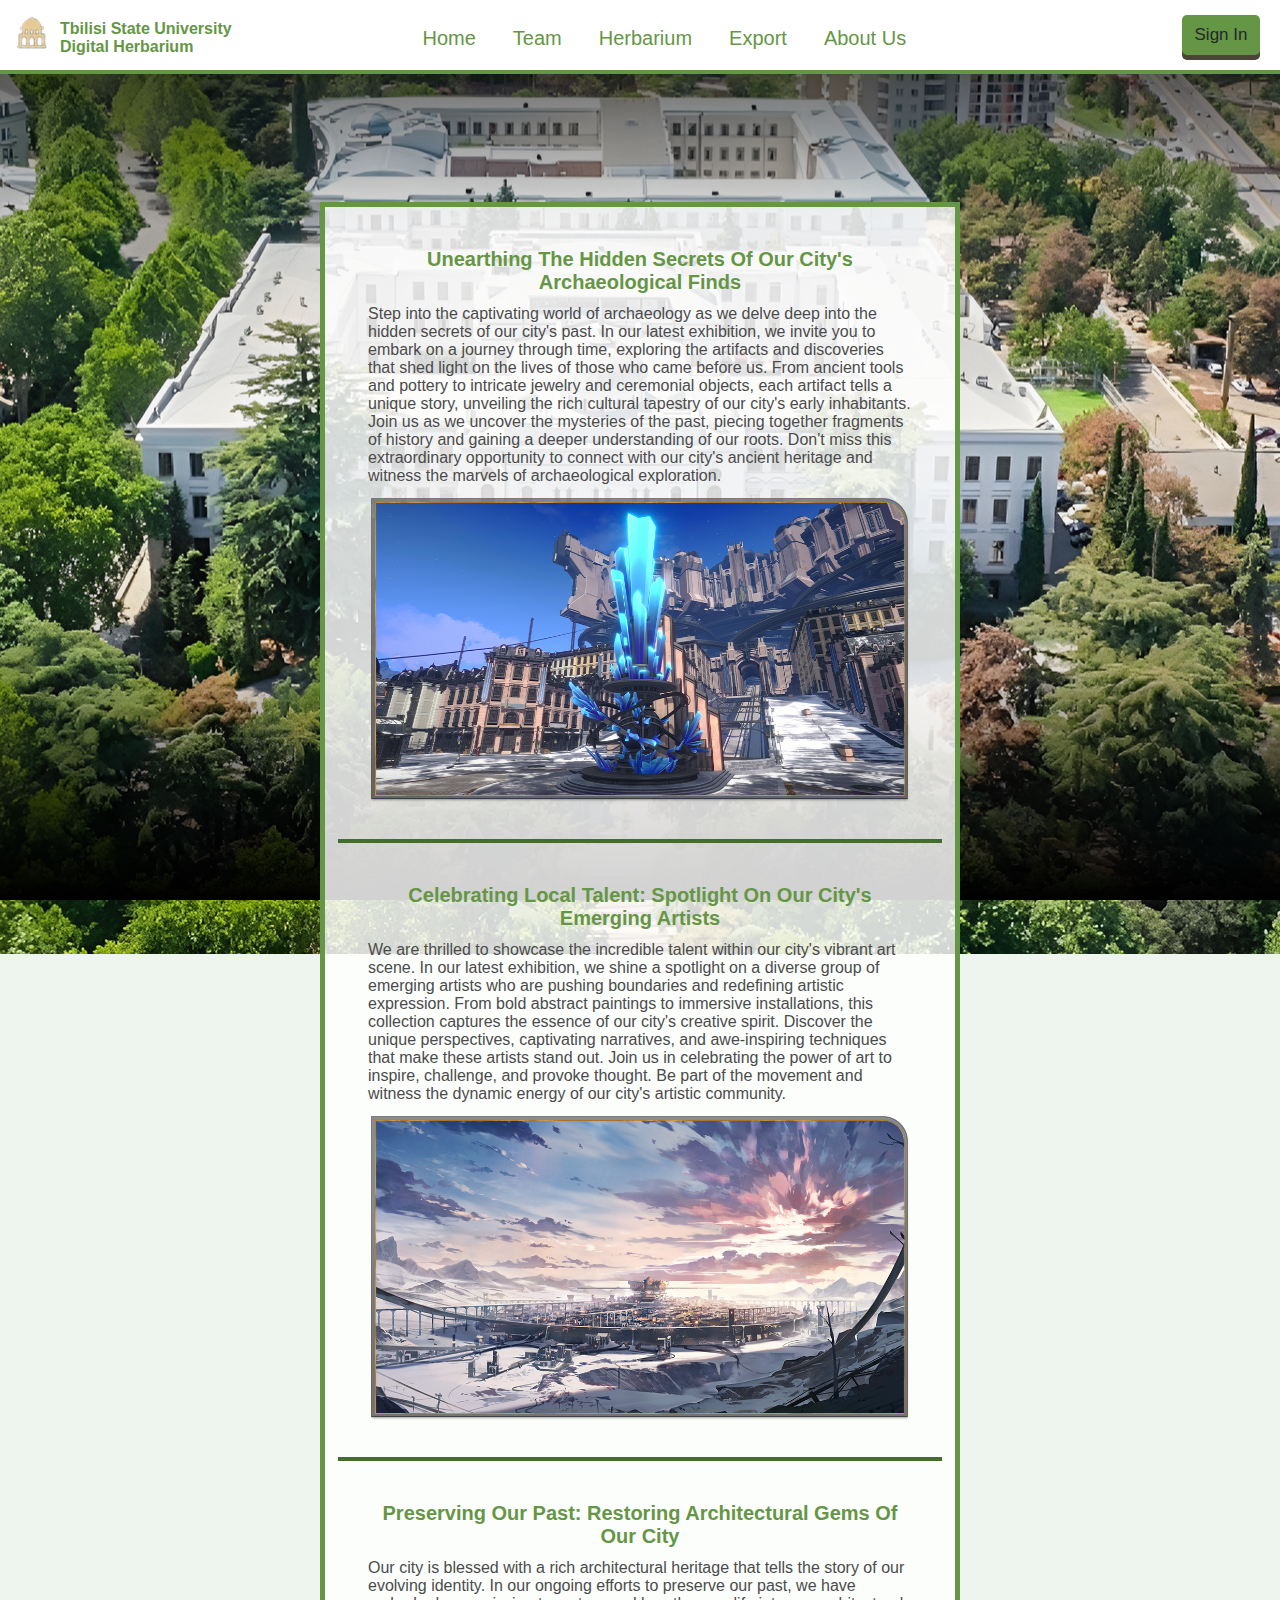
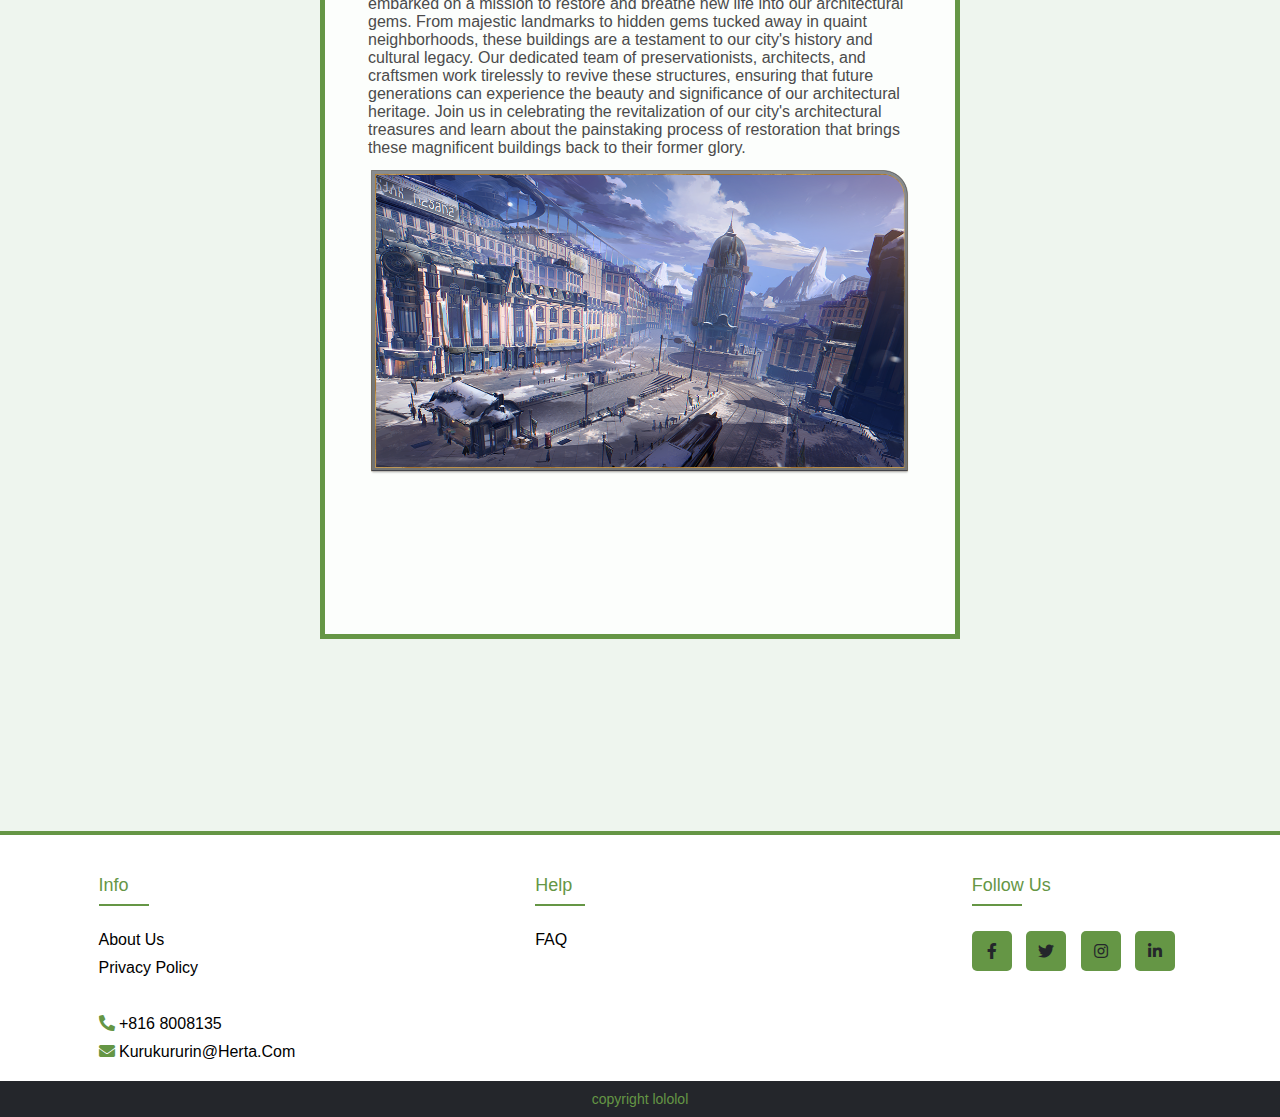
<file: blog.html>
<!DOCTYPE html>
<html lang="en">
<head>
	<title>The Belobog History & Culture Museum</title>
	<meta charset="utf-8">
	<meta name="viewport" content="width=device-width, initial-scale=1">
	<link rel="stylesheet" href="css/style.css">
	<link rel="stylesheet" type="text/css" href="https://cdnjs.cloudflare.com/ajax/libs/font-awesome/5.15.1/css/all.min.css">
</head>
<body>
	<header class="header">
		<h2 class="logo">
			<img src="img/museumlogo.png">
			<p>Tbilisi State University<br>Digital Herbarium</p>
		</h2>
		<nav>
			<ul>
				<li class="navlink"><a href="index.html">
					<p>Home</p></a></li>
				<li class="navlink"><a href="exhibitions.html">
					<p>Team</p></a></li>
				<li class="navlink"><a href="collections.html">
					<p>Herbarium</p></a></li>
				<li class="navlink"><a href="blog.html">
					<p>Export</p></a></li>
				<li class="navlink"><a href="about-us.html">
					<p>About Us</p>
				</a></li>
			</ul>
			<button id="myBtn">Sign In</button>
		</nav>
		<script src="modal.js"></script>
	</header>
	<main>
		<div class="blog-wrapper">
			<div class="blog">
				<div class="blog-maincol">
					<div class="blog-maincol-row">
						<article class="blog-articles">
							<h2>Unearthing the Hidden Secrets of Our City's Archaeological Finds</h2>
							<p>Step into the captivating world of archaeology as we delve deep into the hidden secrets of our city's past.
								In our latest exhibition, we invite you to embark on a journey through time, exploring the artifacts and discoveries that shed light on the lives of those who came before us.
								From ancient tools and pottery to intricate jewelry and ceremonial objects, each artifact tells a unique story, unveiling the rich cultural tapestry of our city's early inhabitants.
								Join us as we uncover the mysteries of the past, piecing together fragments of history and gaining a deeper understanding of our roots.
								Don't miss this extraordinary opportunity to connect with our city's ancient heritage and witness the marvels of archaeological exploration.</p>
							<img src="img/archaeological.png">
						</article>
					</div>
					<div class="blog-maincol-row">
						<article class="blog-articles">
							<h2>Celebrating Local Talent: Spotlight on Our City's Emerging Artists</h2>
							<p>We are thrilled to showcase the incredible talent within our city's vibrant art scene.
								In our latest exhibition, we shine a spotlight on a diverse group of emerging artists who are pushing boundaries and redefining artistic expression.
								From bold abstract paintings to immersive installations, this collection captures the essence of our city's creative spirit.
								Discover the unique perspectives, captivating narratives, and awe-inspiring techniques that make these artists stand out. Join us in celebrating the power of art to inspire, challenge, and provoke thought.
								Be part of the movement and witness the dynamic energy of our city's artistic community.</p>
							<img src="img/artists.png">
							
						</article>
					</div>
					<div class="blog-maincol-row">
						<article class="blog-articles">
							<h2>Preserving Our Past: Restoring Architectural Gems of Our City</h2>
							<p>Our city is blessed with a rich architectural heritage that tells the story of our evolving identity.
								In our ongoing efforts to preserve our past, we have embarked on a mission to restore and breathe new life into our architectural gems.
								From majestic landmarks to hidden gems tucked away in quaint neighborhoods, these buildings are a testament to our city's history and cultural legacy.
								Our dedicated team of preservationists, architects, and craftsmen work tirelessly to revive these structures, ensuring that future generations can experience the beauty and significance of our architectural heritage.
								Join us in celebrating the revitalization of our city's architectural treasures and learn about the painstaking process of restoration that brings these magnificent buildings back to their former glory.</p>
							<img src="img/cityscape.png">
						</article>
					</div>
				</div>
			</div>
		</div>
	</main>
	<footer class="footer">
		<div class="container">
			<div class="row">
				<div class="footer-col">
					<h4>info</h4>
					<ul>
						<li><a href="about-us.html">about us</a></li>
						<li><a href="#">privacy policy</a></li>
						<li><br/></li>
						<li>
							<span><i class="fa fa-phone-alt" aria-hidden="true"></i></span>
							<span class="contact"><a>+816 8008135</a></span>
						</li>
						<li>
							<span><i class="fa fa-envelope" aria-hidden="true"></i></span>
							<span class="contact"><a>kurukururin@herta.com</a></span>
						</li>
					</ul>
				</div>
				<div class="footer-col">
					<h4>help</h4>
					<ul>
						<li><a href="#">FAQ</a></li>
						<li><a href="#"></a></li>
						<li><a href="#"></a></li>
						<li><a href="#"></a></li>
						<li><a href="#"></a></li>
					</ul>
				</div>
				<div class="footer-col">
					<h4>follow us</h4>
					<div class="social-links">
						<a href="#"><i class="fab fa-facebook-f"></i></a>
						<a href="#"><i class="fab fa-twitter"></i></a>
						<a href="#"><i class="fab fa-instagram"></i></a>
						<a href="#"><i class="fab fa-linkedin-in"></i></a>
					</div>
				</div>
			</div>
		</div>
		<div class="copyright">
			copyright lololol
		</div>
	</footer>
</body>
</html>
</file>
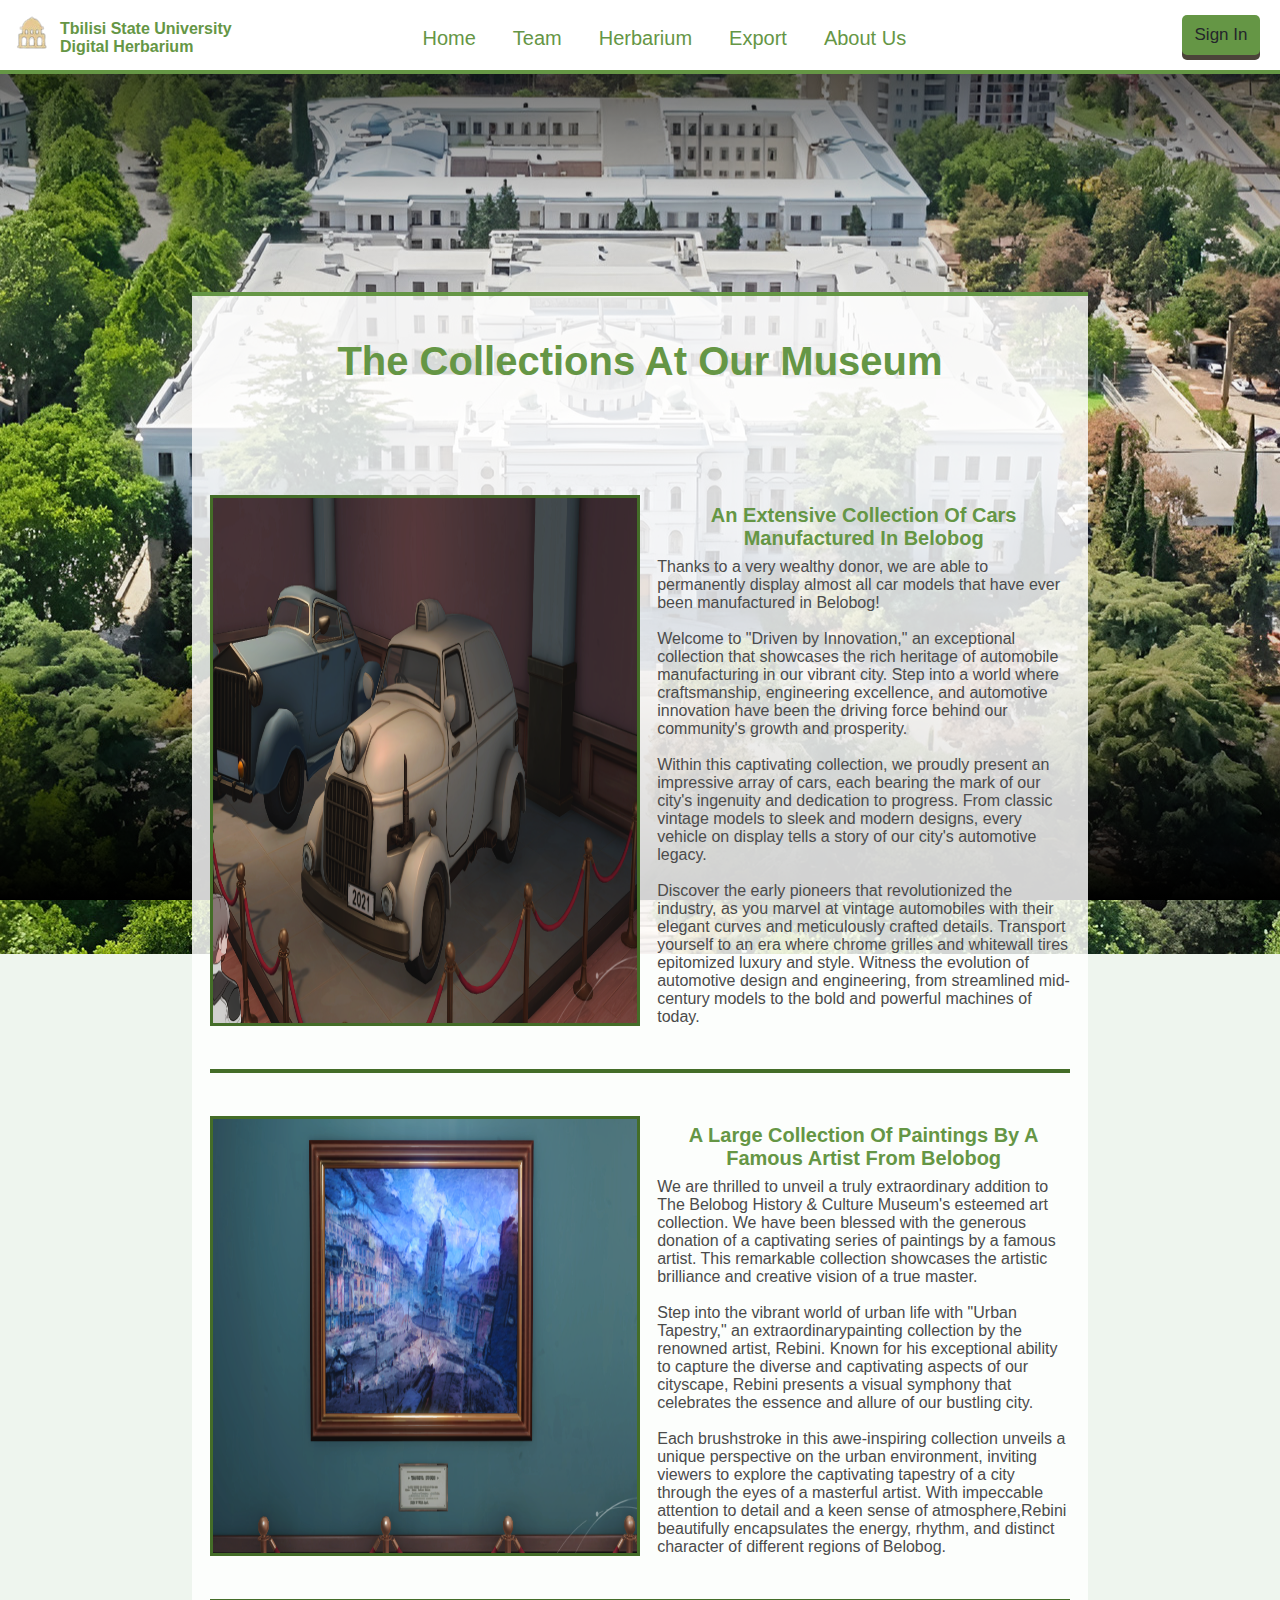
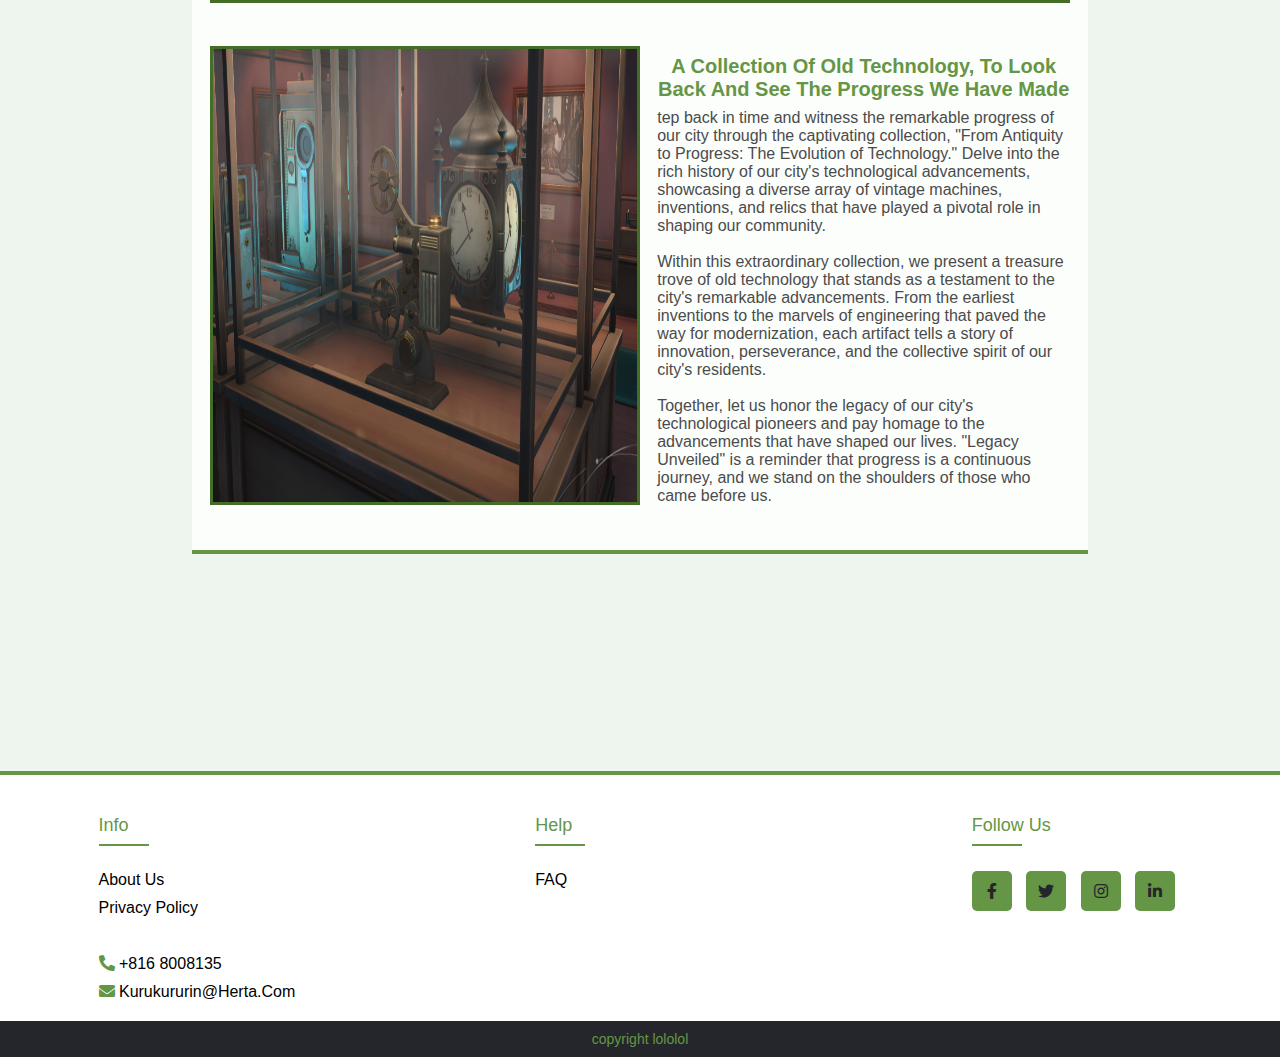
<file: collections.html>
<!DOCTYPE html>
<html lang="en">
<head>
	<title>The Belobog History & Culture Museum</title>
	<meta charset="utf-8">
	<meta name="viewport" content="width=device-width, initial-scale=1">
	<link rel="stylesheet" href="css/style.css">
	<link rel="stylesheet" type="text/css" href="https://cdnjs.cloudflare.com/ajax/libs/font-awesome/5.15.1/css/all.min.css">
</head>
<body>
	<header class="header">
		<h2 class="logo">
			<img src="img/museumlogo.png">
			<p>Tbilisi State University<br>Digital Herbarium</p>
		</h2>
		<nav>
			<ul>
				<li class="navlink"><a href="index.html">
					<p>Home</p></a></li>
				<li class="navlink"><a href="exhibitions.html">
					<p>Team</p></a></li>
				<li class="navlink"><a href="collections.html">
					<p>Herbarium</p></a></li>
				<li class="navlink"><a href="blog.html">
					<p>Export</p></a></li>
				<li class="navlink"><a href="about-us.html">
					<p>About Us</p>
				</a></li>
			</ul>
			<button id="myBtn">Sign In</button>
		</nav>
		<script src="modal.js"></script>
	</header>
	<main>
		<div class="content-wrapper">
			<div class="content">
				<h1>The Collections at our Museum</h1>
				<div class="maincol">
					<div class="maincol-row">
						<img src="img/carcollection.png" alt="belobog museum">
						<article class="welcome-articles">
							<h2>An Extensive Collection of Cars Manufactured in Belobog</h2>
							<p>Thanks to a very wealthy donor, we are able to permanently display almost all car models that have ever been manufactured in Belobog!
							</p>
							<br/>
							<p>Welcome to "Driven by Innovation," an exceptional collection that
								showcases the rich heritage of automobile manufacturing in our vibrant city.
								Step into a world where craftsmanship, engineering excellence,
								and automotive innovation have been the driving force behind our community's growth and prosperity.
							</p>
							<br/>
							<p>Within this captivating collection, we proudly present an impressive array of cars,
								each bearing the mark of our city's ingenuity and dedication to progress.
								From classic vintage models to sleek and modern designs,
								every vehicle on display tells a story of our city's automotive legacy.
							</p>
							<br/>
							<p>Discover the early pioneers that revolutionized the industry,
								as you marvel at vintage automobiles with their elegant curves and meticulously crafted details.
								Transport yourself to an era where chrome grilles and whitewall tires epitomized luxury and style.
								Witness the evolution of automotive design and engineering,
								from streamlined mid-century models to the bold and powerful machines of today.
							</p>
						</article>
					</div>
					<div class="maincol-row">
						<img src="img/paintingcollection.png" alt="belobog museum">
						<article class="welcome-articles">
							<h2>A Large Collection of Paintings by a Famous Artist from Belobog</h2>
							<p>We are thrilled to unveil a truly extraordinary addition to The Belobog History & Culture Museum's esteemed art collection. 
								We have been blessed with the generous donation of a captivating series of paintings by a famous artist. 
								This remarkable collection showcases the artistic brilliance and creative vision of a true master.
							</p>
							<br/>
							<p> Step into the vibrant world of urban life with "Urban Tapestry,"
								an extraordinarypainting collection by the renowned artist, Rebini.
								Known for his exceptional ability to capture the diverse and captivating aspects of our cityscape,
								Rebini presents a visual symphony that celebrates the essence and allure of our bustling city.
							</p>
							<br/>
							<p>Each brushstroke in this awe-inspiring collection unveils a unique perspective on the urban environment,
								inviting viewers to explore the captivating tapestry of a city through the eyes of a masterful artist.
								With impeccable attention to detail and a keen sense of atmosphere,Rebini beautifully encapsulates the energy,
								rhythm, and distinct character of different regions of Belobog.
							</p>
						</article>
					</div>
					<div class="maincol-row">
						<img src="img/techcollection.png" alt="belobog museum">
						<article class="welcome-articles">
							<h2>A collection of old technology, to look back and see the progress we have made</h2>
							<p>tep back in time and witness the remarkable progress of our city through the captivating collection,
								"From Antiquity to Progress: The Evolution of Technology."
								Delve into the rich history of our city's technological advancements,
								showcasing a diverse array of vintage machines, inventions,
								and relics that have played a pivotal role in shaping our community.
							</p>
							<br/>
							<p>Within this extraordinary collection, we present a treasure trove of old technology
								that stands as a testament to the city's remarkable advancements.
								From the earliest inventions to the marvels of engineering that paved the way for modernization,
								each artifact tells a story of innovation, perseverance, and the collective spirit of our city's residents.
							</p>
							<br/>
							<p>Together, let us honor the legacy of our city's technological pioneers
								and pay homage to the advancements that have shaped our lives.
								"Legacy Unveiled" is a reminder that progress is a continuous journey,
								and we stand on the shoulders of those who came before us.
							</p>
						</article>
					</div>
				</div>
			</div>
		</div>
	</main>
	<footer class="footer">
		<div class="container">
			<div class="row">
				<div class="footer-col">
					<h4>info</h4>
					<ul>
						<li><a href="about-us.html">about us</a></li>
						<li><a href="#">privacy policy</a></li>
						<li><br/></li>
						<li>
							<span><i class="fa fa-phone-alt" aria-hidden="true"></i></span>
							<span class="contact"><a>+816 8008135</a></span>
						</li>
						<li>
							<span><i class="fa fa-envelope" aria-hidden="true"></i></span>
							<span class="contact"><a>kurukururin@herta.com</a></span>
						</li>
					</ul>
				</div>
				<div class="footer-col">
					<h4>help</h4>
					<ul>
						<li><a href="#">FAQ</a></li>
						<li><a href="#"></a></li>
						<li><a href="#"></a></li>
						<li><a href="#"></a></li>
						<li><a href="#"></a></li>
					</ul>
				</div>
				<div class="footer-col">
					<h4>follow us</h4>
					<div class="social-links">
						<a href="#"><i class="fab fa-facebook-f"></i></a>
						<a href="#"><i class="fab fa-twitter"></i></a>
						<a href="#"><i class="fab fa-instagram"></i></a>
						<a href="#"><i class="fab fa-linkedin-in"></i></a>
					</div>
				</div>
			</div>
		</div>
		<div class="copyright">
			copyright lololol
		</div>
	</footer>
</body>
</html>
</file>
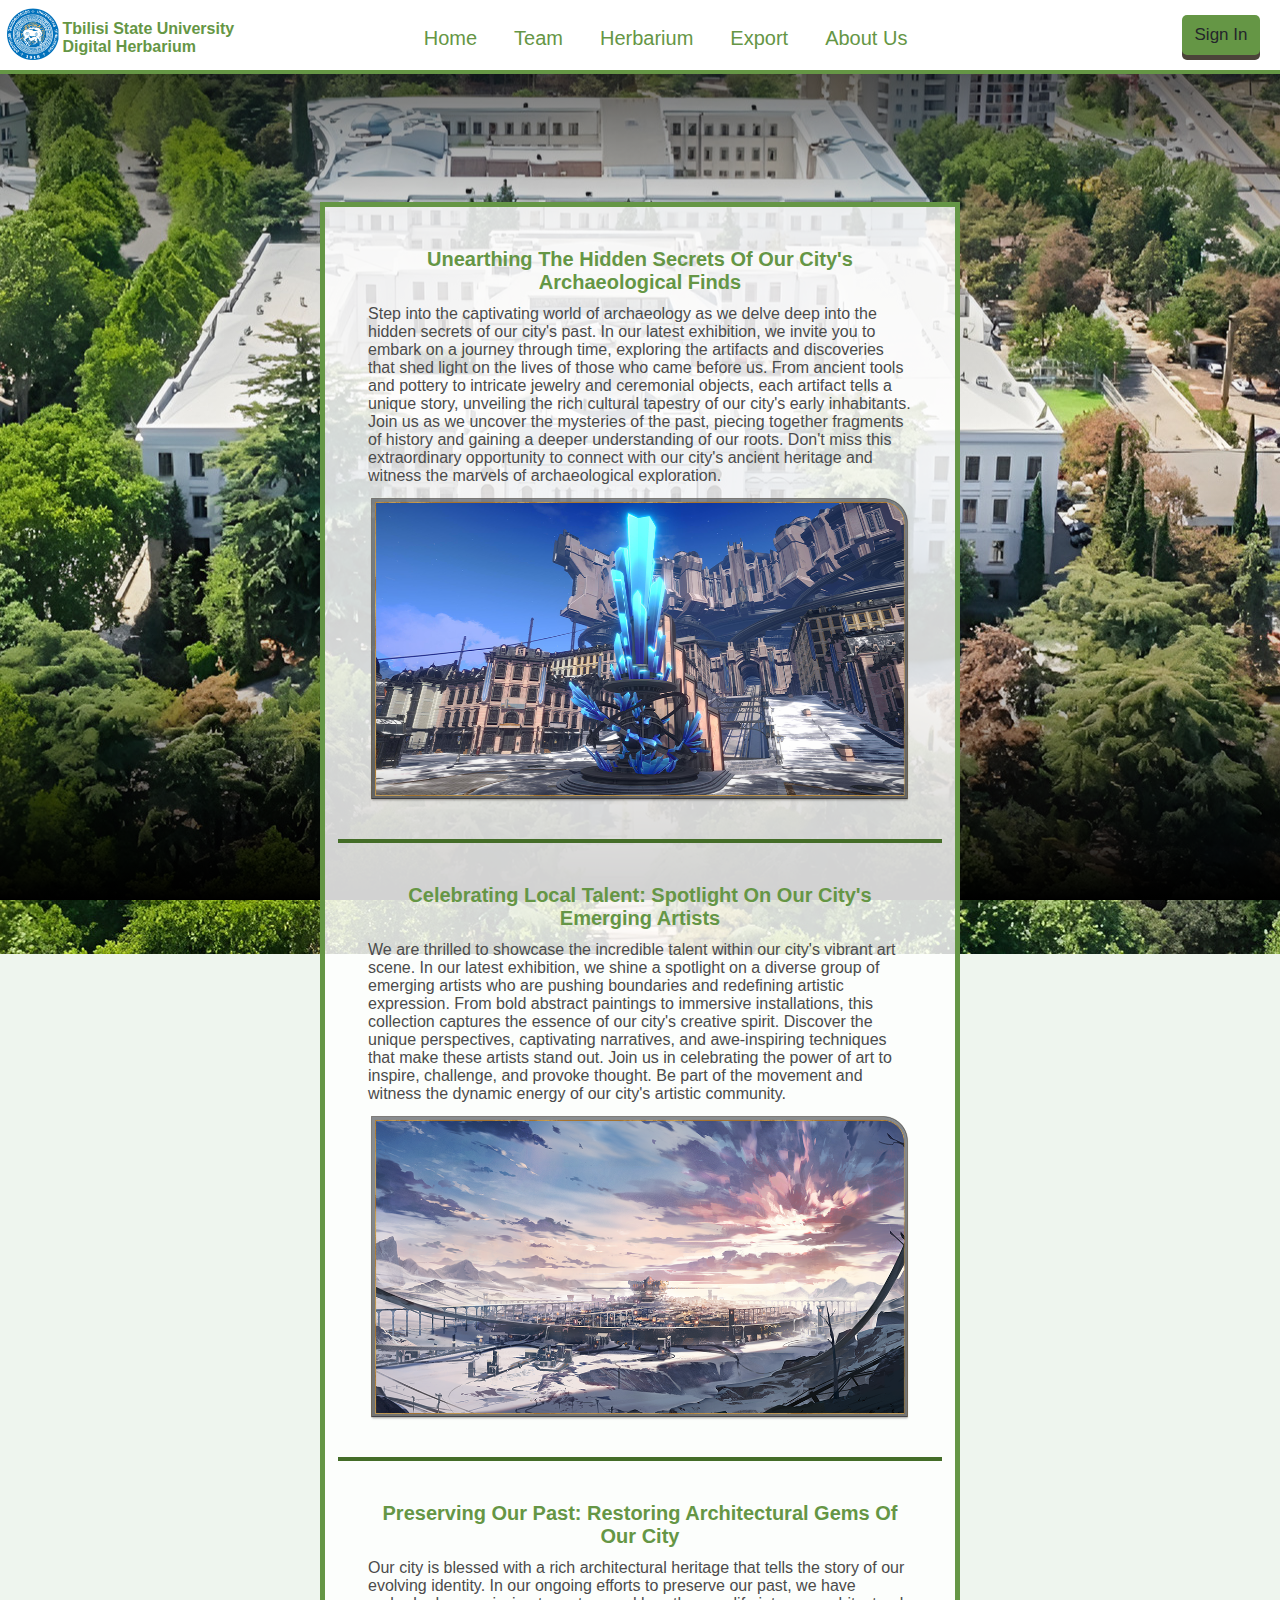
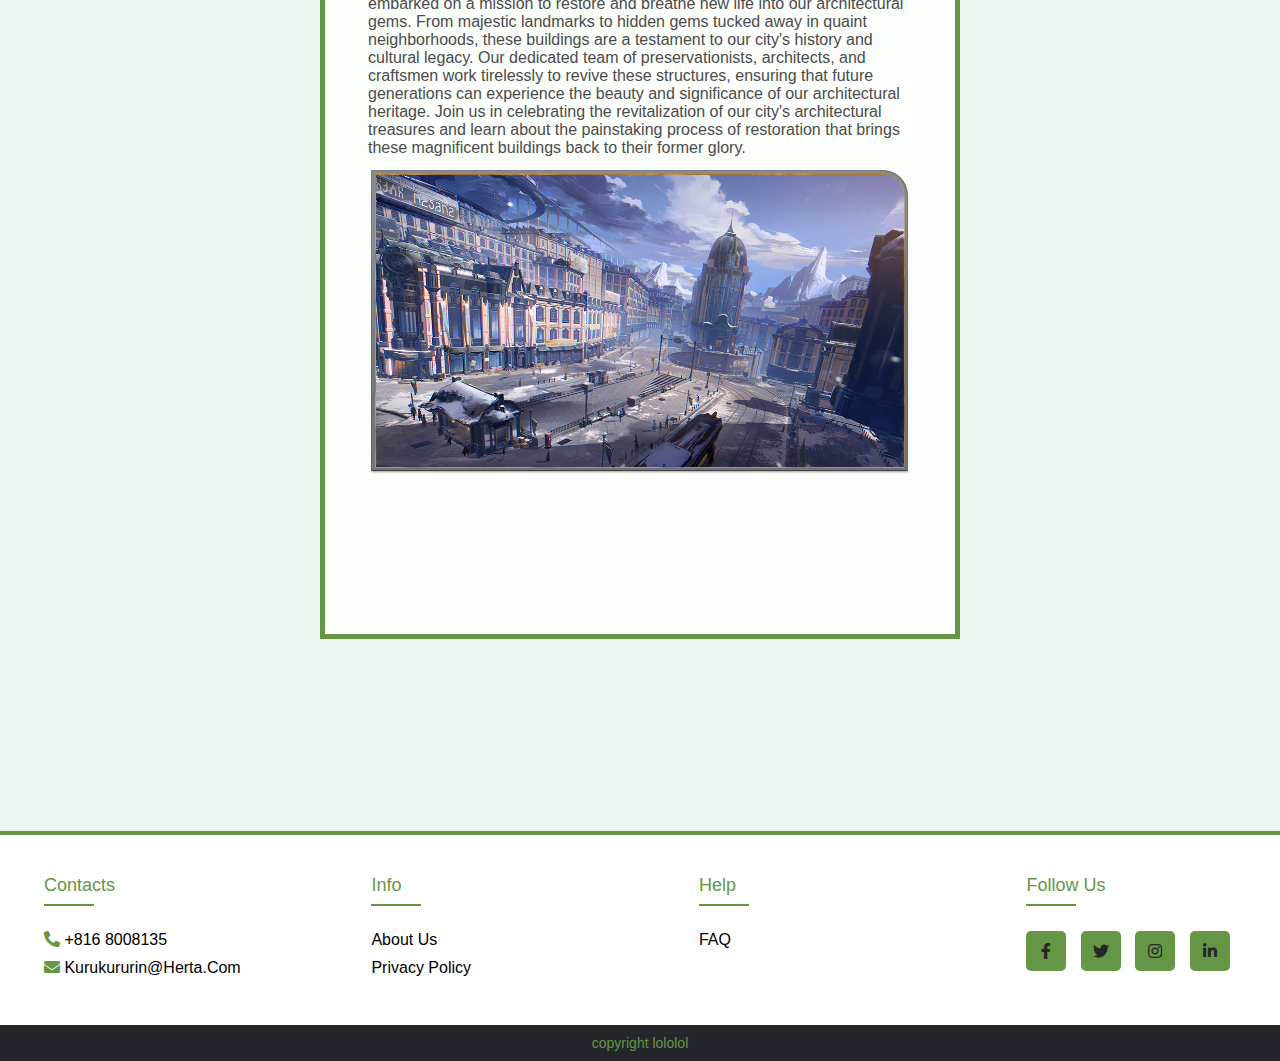
<file: export.html>
<!DOCTYPE html>
<html lang="en">
<head>
	<title>The Belobog History & Culture Museum</title>
	<meta charset="utf-8">
	<meta name="viewport" content="width=device-width, initial-scale=1">
	<link rel="stylesheet" href="css/style.css">
	<link rel="stylesheet" type="text/css" href="https://cdnjs.cloudflare.com/ajax/libs/font-awesome/5.15.1/css/all.min.css">
</head>
<body>
	<header class="header">
		<h2 class="logo">
			<img src="img/Logo_ge.png">
			<p>Tbilisi State University<br>Digital Herbarium</p>
		</h2>
		<nav>
			<ul>
				<li class="navlink"><a href="index.html">
					<p>Home</p></a></li>
				<li class="navlink"><a href="team.html">
					<p>Team</p></a></li>
				<li class="navlink"><a href="herbarium.html">
					<p>Herbarium</p></a></li>
				<li class="navlink"><a href="export.html">
					<p>Export</p></a></li>
				<li class="navlink"><a href="about-us.html">
					<p>About Us</p>
				</a></li>
			</ul>
			<button id="myBtn">Sign In</button>
		</nav>
		<script src="modal.js"></script>
	</header>
	<main>
		<div class="blog-wrapper">
			<div class="blog">
				<div class="blog-maincol">
					<div class="blog-maincol-row">
						<article class="blog-articles">
							<h2>Unearthing the Hidden Secrets of Our City's Archaeological Finds</h2>
							<p>Step into the captivating world of archaeology as we delve deep into the hidden secrets of our city's past.
								In our latest exhibition, we invite you to embark on a journey through time, exploring the artifacts and discoveries that shed light on the lives of those who came before us.
								From ancient tools and pottery to intricate jewelry and ceremonial objects, each artifact tells a unique story, unveiling the rich cultural tapestry of our city's early inhabitants.
								Join us as we uncover the mysteries of the past, piecing together fragments of history and gaining a deeper understanding of our roots.
								Don't miss this extraordinary opportunity to connect with our city's ancient heritage and witness the marvels of archaeological exploration.</p>
							<img src="img/archaeological.png">
						</article>
					</div>
					<div class="blog-maincol-row">
						<article class="blog-articles">
							<h2>Celebrating Local Talent: Spotlight on Our City's Emerging Artists</h2>
							<p>We are thrilled to showcase the incredible talent within our city's vibrant art scene.
								In our latest exhibition, we shine a spotlight on a diverse group of emerging artists who are pushing boundaries and redefining artistic expression.
								From bold abstract paintings to immersive installations, this collection captures the essence of our city's creative spirit.
								Discover the unique perspectives, captivating narratives, and awe-inspiring techniques that make these artists stand out. Join us in celebrating the power of art to inspire, challenge, and provoke thought.
								Be part of the movement and witness the dynamic energy of our city's artistic community.</p>
							<img src="img/artists.png">
							
						</article>
					</div>
					<div class="blog-maincol-row">
						<article class="blog-articles">
							<h2>Preserving Our Past: Restoring Architectural Gems of Our City</h2>
							<p>Our city is blessed with a rich architectural heritage that tells the story of our evolving identity.
								In our ongoing efforts to preserve our past, we have embarked on a mission to restore and breathe new life into our architectural gems.
								From majestic landmarks to hidden gems tucked away in quaint neighborhoods, these buildings are a testament to our city's history and cultural legacy.
								Our dedicated team of preservationists, architects, and craftsmen work tirelessly to revive these structures, ensuring that future generations can experience the beauty and significance of our architectural heritage.
								Join us in celebrating the revitalization of our city's architectural treasures and learn about the painstaking process of restoration that brings these magnificent buildings back to their former glory.</p>
							<img src="img/cityscape.png">
						</article>
					</div>
				</div>
			</div>
		</div>
	</main>
	<footer class="footer">
		<div class="container">
			<div class="row">
                <div class="footer-col">
					<h4>Contacts</h4>
					<ul>
						<li>
							<span><i class="fa fa-phone-alt" aria-hidden="true"></i></span>
							<span class="contact"><a>+816 8008135</a></span>
						</li>
						<li>
							<span><i class="fa fa-envelope" aria-hidden="true"></i></span>
							<span class="contact"><a>kurukururin@herta.com</a></span>
						</li>
					</ul>
				</div>
				<div class="footer-col">
					<h4>info</h4>
					<ul>
						<li><a href="about-us.html">about us</a></li>
						<li><a href="#">privacy policy</a></li>
						<li><br/></li>
						
					</ul>
				</div>
				<div class="footer-col">
					<h4>help</h4>
					<ul>
						<li><a href="#">FAQ</a></li>
						<li><a href="#"></a></li>
						<li><a href="#"></a></li>
						<li><a href="#"></a></li>
						<li><a href="#"></a></li>
					</ul>
				</div>
				<div class="footer-col">
					<h4>follow us</h4>
					<div class="social-links">
						<a href="#"><i class="fab fa-facebook-f"></i></a>
						<a href="#"><i class="fab fa-twitter"></i></a>
						<a href="#"><i class="fab fa-instagram"></i></a>
						<a href="#"><i class="fab fa-linkedin-in"></i></a>
					</div>
				</div>
			</div>
		</div>
		<div class="copyright">
			copyright lololol
		</div>
	</footer>
</body>
</html>
</file>
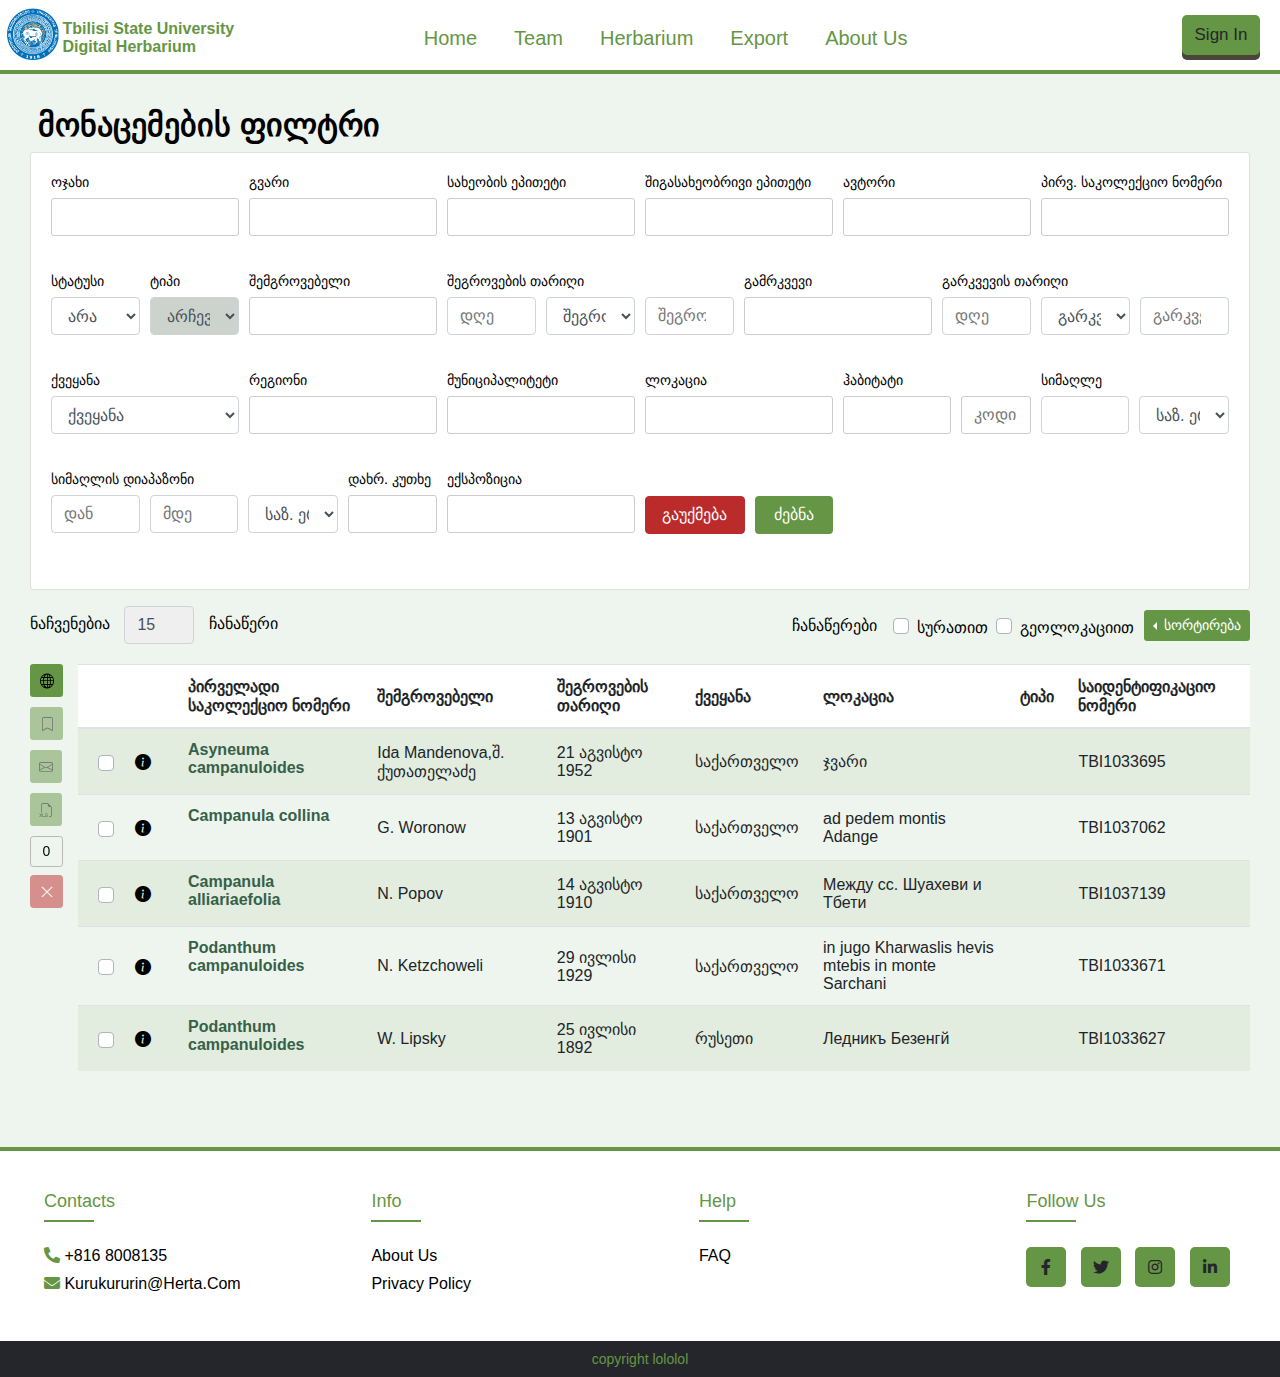
<file: herbarium.html>
<!DOCTYPE html>
<html lang="en">
<head>
	<title>Tbilisi State University Digital Herbarium</title>
	<meta charset="utf-8">
	<meta name="viewport" content="width=device-width, initial-scale=1">
	<link rel="stylesheet" href="css/style.css">
	<link rel="stylesheet" type="text/css" href="https://cdnjs.cloudflare.com/ajax/libs/font-awesome/5.15.1/css/all.min.css">
	<link href="https://cdn.jsdelivr.net/npm/bootstrap-icons@1.10.5/font/bootstrap-icons.css" rel="stylesheet">
	<script src="https://cdn.jsdelivr.net/npm/bootstrap@5.3.0/dist/js/bootstrap.bundle.min.js"></script>
</head>
<body>
	<header class="header">
		<h2 class="logo">
			<img src="img/Logo_ge.png">
			<p>Tbilisi State University<br>Digital Herbarium</p>
		</h2>
		<nav>
			<ul>
				<li class="navlink"><a href="index.html">
					<p>Home</p></a></li>
				<li class="navlink"><a href="team.html">
					<p>Team</p></a></li>
				<li class="navlink"><a href="herbarium.html">
					<p>Herbarium</p></a></li>
				<li class="navlink"><a href="export.html">
					<p>Export</p></a></li>
				<li class="navlink"><a href="about-us.html">
					<p>About Us</p>
				</a></li>
			</ul>
			<button id="myBtn">Sign In</button>
		</nav>
		<script src="modal.js"></script>
	</header>
	<main>
		<div class="main-wrapper">
            <div class="main-wrapper">

        <div class="container-fluid my-4">
            <div class="page-title-holder" id="headingOne">
                <h1 class="page-title">მონაცემების ფილტრი</h1>
            </div>
            <div class="accordion mb-3" id="accordionFilter">
                <div id="collapseOne" class="collapse show" aria-labelledby="headingOne" data-parent="#accordionFilter">
                    <div class="card">
                        <div class="card-body">
							<div class="data-search-accordion">
                                <form action="https://tbi.iliauni.edu.ge/ka/record" method="GET">
                                    <input type="hidden" name="sort_by" value="created_at">
                                    <input type="hidden" name="sort_dir" value="desc">
                                    <input id="perPage" type="hidden" name="per_page" value="15">
                                    <input id="withImages" type="hidden" name="with_images" value="">
                                    <input id="withGeolocation" type="hidden" name="with_geolocation" value="">
                                    <div class="form-row">
                                        <div class="form-group col-lg-2">
                                            <label for="family">ოჯახი</label>
                                            <input type="text" class="form-control" name="family" value="">
                                        </div>
                                        <div class="form-group col-lg-2">
                                            <label for="genus">გვარი</label>
                                            <input type="text" class="form-control" name="genus" value="">
                                        </div>
                                        <div class="form-group col-lg-2">
                                            <label for="specificEpithet">სახეობის ეპითეტი</label>
                                            <input type="text" class="form-control" name="specific_epithet" value="">
                                        </div>
                                        <div class="form-group col-lg-2">
                                            <label for="infraspecificEpithet">შიგასახეობრივი ეპითეტი</label>
                                            <input type="text" class="form-control" name="infra_specific_epithet" value="">
                                        </div>
                                        <div class="form-group col-lg-2">
                                            <label for="author">ავტორი</label>
                                            <input type="text" class="form-control" name="author" value="">
                                        </div>
                                        <div class="form-group col-lg-2">
                                            <label for="pan">პირვ. საკოლექციო ნომერი</label>
                                            <input type="text" class="form-control" name="name" value="">
                                        </div>
                                        <div class="form-group col-lg-1">
                                            <label for="istype">სტატუსი</label>
                                            <select class="form-control" name="is_type" id="isType" onchange="validateStatus()">
                                                <option value="no"  selected >არა</option>
                                                <option value="yes" >კი</option>
                                            </select>
                                        </div>
                                        <div class="form-group col-lg-1">
                                            <label for="type">ტიპი</label>
                                            <select class="form-control" name="type" id="typeStatus" disabled>
                                                <option selected disabled value="">არჩევა</option>
												<option value="2" >ტიპი</option>
												<option value="3" >სინტიპი</option>
												<option value="4" >იზოტიპი</option>
											</select>
                                        </div>
                                        <div class="form-group col-lg-2">
                                            <label for="collectors">შემგროვებელი</label>
                                            <input type="text" class="form-control" name="collectors" value="">
                                        </div>
                                        <div class="form-group col-lg-3">
                                            <label>შეგროვების თარიღი</label>
                                            <div class="filter-date">
                                                <input type="number" min="0" max="31" class="form-control" placeholder="დღე" name="collection_date_day" value="">
                                                <select class="form-control" name="collection_date_month">
                                                    <option selected disabled value="">შეგროვების თვე</option>
													<option value="1" >იანვარი</option>
													<option value="2" >თებერვალი</option>
													<option value="3" >მარტი</option>
													<option value="4" >აპრილი</option>
													<option value="5" >მაისი</option>
													<option value="6" >ივნისი</option>
													<option value="7" >ივლისი</option>
													<option value="8" >აგვისტო</option>
													<option value="9" >სექტემბერი</option>
													<option value="10" >ოქტომბერი</option>
													<option value="11" >ნოემბერი</option>
													<option value="12" >დეკემბერი</option>
												</select>
                                                <input type="number" min="0" class="form-control" placeholder="შეგროვების წელი" name="collection_date_year" value="">
                                            </div>
                                        </div>
                                        <div class="form-group col-lg-2">
                                            <label for="identifier">გამრკვევი</label>
                                            <input type="text" class="form-control" name="identifier" value="">
                                        </div>
                                        <div class="form-group col-lg-3">
                                            <label>გარკვევის თარიღი</label>
                                            <div class="filter-date">
                                                <input type="number" min="0" max="31" class="form-control" placeholder="დღე" name="identification_date_day" value="">
                                                <select class="form-control" name="identification_date_month">
                                                    <option selected disabled value="">გარკვევის თვე</option>
													<option value="1" >იანვარი</option>
													<option value="2" >თებერვალი</option>
													<option value="3" >მარტი</option>
													<option value="4" >აპრილი</option>
													<option value="5" >მაისი</option>
													<option value="6" >ივნისი</option>
													<option value="7" >ივლისი</option>
													<option value="8" >აგვისტო</option>
													<option value="9" >სექტემბერი</option>
													<option value="10" >ოქტომბერი</option>
													<option value="11" >ნოემბერი</option>
													<option value="12" >დეკემბერი</option>
												</select>
                                                <input type="number" min="0" class="form-control" placeholder="გარკვევის წელი" name="identification_date_year" value="">
                                            </div>
                                        </div>
                                        <div class="form-group col-lg-2">
                                            <label for="country">ქვეყანა</label>
                                            <select class="form-control" name="country">
                                                <option selected disabled value="">ქვეყანა</option>
												<option value="1" >საქართველო</option>
												<option value="3" >სომხეთი</option>
												<option value="4" >თურქეთი</option>
												<option value="5" >აზერბაიჯანი</option>
												<option value="6" >რუსეთი</option>
											</select>
                                        </div>
                                        <div class="form-group col-lg-2">
                                            <label for="region">რეგიონი</label>
                                            <input type="text" class="form-control" name="region" value="">
                                        </div>
                                        <div class="form-group col-lg-2">
                                            <label for="municipality">მუნიციპალიტეტი</label>
                                            <input type="text" class="form-control" name="municipality" value="">
                                        </div>
                                        <div class="form-group col-lg-2">
                                            <label for="locality">ლოკაცია</label>
                                            <input type="text" class="form-control" name="place" value="">
                                        </div>
                                        <div class="form-group col-lg-2">
                                            <label for="habitat">ჰაბიტატი</label>
                                            <div class="habitat">
                                                <input type="text" class="form-control" name="habitat" value="">
                                                <input type="text" class="form-control" name="code" placeholder="კოდი" value="">
                                            </div>
                                        </div>
                                        <div class="form-group col-lg-2">
                                            <label for="altitude">სიმაღლე</label>
                                            <div class="altitude">
                                                <input type="number" min="0" class="form-control" name="altitude" value="">
                                                <select class="form-control" name="altitude_value">
                                                    <option selected disabled value="">საზ. ერთ.</option>
													<option value="meter" >მეტრი</option>
													<option value="feet" >ფუტი</option>
												</select>
                                            </div>
                                        </div>
                                        <div class="form-group col-lg-3">
                                            <label for="altitudeRange">სიმაღლის დიაპაზონი</label>
                                            <div class="altitude range">
                                                <input type="number" min="0" class="form-control" placeholder="დან" name="altitude_range_from" value="">
                                                <input type="number" min="0" class="form-control" placeholder="მდე" name="altitude_range_to" value="">
                                                <select class="form-control" name="altitude_range_value">
                                                    <option selected disabled value="">საზ. ერთ.</option>
													<option value="meter" >მეტრი</option>
													<option value="feet" >ფუტი</option>
												</select>
                                            </div>
                                        </div>
                                        <div class="form-group col-lg-1">
                                            <label for="inclination">დახრ. კუთხე</label>
                                            <input type="text" class="form-control" name="inclination" value="">
                                        </div>
                                        <div class="form-group col-lg-2">
                                            <label for="exposure">ექსპოზიცია</label>
                                            <input type="text" class="form-control" name="exposure" value="">
                                        </div>
                                        <div class="form-group col-lg-2">
                                            <div class="buttons">
                                                <a href="http://127.0.0.1:5501/herbarium.html" class="btn btn-danger">გაუქმება</a>
                                                <button type="submit" class="btn btn-primary">ძებნა</button>
                                            </div>
                                        </div>
                                    </div> 
                                </form>
                            </div>
                        </div>
                    </div>
                </div>
            </div>
            <div class="top-filter">
                <div class="results-per-page">
                    ნაჩვენებია                    
					<select id="changePerPage" class="custom-select custom-select-md">
                        <option value="15"  selected >15</option>
                        <option value="30" >30</option>
                        <option value="60" >60</option>
                    </select>
                    ჩანაწერი                
				</div>
                <div class="top-filter-controll">
                    <span class="d-block mr-2">ჩანაწერები</span>
                    <div class="custom-control custom-checkbox">
                        <input type="checkbox" class="custom-control-input" id="changeWithImages" >
                        <label class="custom-control-label" for="changeWithImages">სურათით</label>
                    </div>
                    <div class="custom-control custom-checkbox">
                        <input type="checkbox" class="custom-control-input" id="changeWithGeolocation" >
                        <label class="custom-control-label" for="changeWithGeolocation">გეოლოკაციით</label>
                    </div>
                    <div class="btn-group dropstart dropdown">
                        <button type="button" class="btn btn-primary btn-sm dropdown-toggle" data-bs-toggle="dropdown" aria-haspopup="true">
                            სორტირება                        </button>
                        <div class="dropdown-menu" x-placement="left-start">
                            <a class="dropdown-item " href="http://127.0.0.1:5501/herbarium.html?sort_by=created_at&amp;sort_dir=desc">
                                ბოლოს დამატებული                            </a>
                            <a class="dropdown-item  active " href="http://127.0.0.1:5501/herbarium.html?sort_by=name&amp;sort_dir=asc">
                                ა-ჰ                            </a>
                            <a class="dropdown-item " href="http://127.0.0.1:5501/herbarium.html?sort_by=name&amp;sort_dir=desc">
                                ჰ-ა                            </a>
                        </div>
                    </div>
                </div>
            </div>
            <div class="row bottom-m">
                <div class="col-lg-12">
                    <div class="dp-grid">
                        <div class="btn-holder">
                            <div class="btn-sticky-wrap">
                                <div class="controll-buttons">
									<a class="btn btn-primary btn-sm" href="https://tbi.iliauni.edu.ge/ka/map?sort_by=created_at&amp;sort_dir=desc&amp;per_page=15&amp;is_type=no" title="Map view">
                                        <i class="bi bi-globe"></i>
									</a>
									<button class="btn btn-primary btn-sm btn-disabled bookmarkSelectedNeedAuth" id="bookmarkSelected" title="Bookmark Selected">
                                            <i class="bi bi-bookmark"></i>
										</button>
										<form action="https://tbi.iliauni.edu.ge/ka/record-mailto" method="GET">
											<button class="btn btn-primary btn-sm btn-disabled" id="emailSelected" title="Email Selected">
                                            <i class="bi bi-envelope"></i>
										</button>
										<input type="hidden" class="selected-items" value="" name="selected_items">
									</form>
                                    <form action="https://tbi.iliauni.edu.ge/ka/record-export" method="GET">
										<input type="hidden" class="selected-items" value="" name="selected_items">
										<button class="btn btn-primary btn-sm btn-disabled" id="exportSelected" title="Export Selected">
                                            <i class="bi bi-filetype-xls"></i>
										</button>
                                    </form>
									<div class="check-count" id="checkcount">0</div>
									<button class="btn btn-danger btn-sm btn-disabled" id="trash" onclick="uncheckElements()" title="Clear Selection">
                                        <i class="bi bi-x-lg"></i>
									</button>
                                </div>
                            </div>
                        </div>
                        <div class="table-responsive limited-height">
                            <table class="table table-striped dp-table">
                                <thead>
									<tr>
										<th></th>
										<th>პირველადი საკოლექციო ნომერი</th>
										<th>შემგროვებელი</th>
										<th>შეგროვების თარიღი</th>
										<th>ქვეყანა</th>
										<th>ლოკაცია</th>
										<th>ტიპი</th>
										<th>საიდენტიფიკაციო ნომერი</th>
									</tr>
								</thead>
								<tbody>
									<tr>
										<td>
											<div class="preflight">
												<div class="custom-control custom-checkbox">
													<input type="checkbox" class="custom-control-input" id="customCheck11" onchange="checkboxes(11)">
													<label class="custom-control-label" for="customCheck11"></label>
												</div>
												<button data-id="11" data-slug="11-asyneuma-campanuloides" class="btn btn-link text-darker u-none show-info-modal">
													<i class="bi bi-info-circle-fill"></i>
												</button>
											</div>
                                    	</td>
										<th><a href="https://tbi.iliauni.edu.ge/ka/record/11-asyneuma-campanuloides">Asyneuma campanuloides</a></th>
										<td>Ida Mandenova,შ. ქუთათელაძე</td>
										<td>21 აგვისტო 1952</td>
										<td>საქართველო</td>
										<td>ჯვარი</td>
										<td></td>
										<td>TBI1033695</td>
									</tr>
									<tr>
										<td>
                                        	<div class="preflight">
                                        	    <div class="custom-control custom-checkbox">
                                        	        <input type="checkbox" class="custom-control-input" id="customCheck10" onchange="checkboxes(10)">
                                        	        <label class="custom-control-label" for="customCheck10"></label>
                                        	    </div>
                                        	    <button data-id="10" data-slug="10-campanula-collina" class="btn btn-link text-darker u-none show-info-modal">
													<i class="bi bi-info-circle-fill"></i>
                                        	    </button>
                                        	</div>
                                 	   </td>
	                                    <th><a href="https://tbi.iliauni.edu.ge/ka/record/10-campanula-collina">Campanula collina</a></th>
										<td>G. Woronow</td>
										<td>13 აგვისტო 1901</td>
										<td>საქართველო</td>
										<td>ad pedem montis Adange</td>
										<td></td>
										<td>TBI1037062</td>
									</tr>
									<tr>
	                                    <td>
    	                                    <div class="preflight">
        	                                    <div class="custom-control custom-checkbox">
            	                                    <input type="checkbox" class="custom-control-input" id="customCheck9" onchange="checkboxes(9)">
                	                                <label class="custom-control-label" for="customCheck9"></label>
                    	                        </div>
                        	                    <button data-id="9" data-slug="9-campanula-alliariaefolia" class="btn btn-link text-darker u-none show-info-modal">
                                                	<i class="bi bi-info-circle-fill"></i>
                	                            </button>
                	                        </div>
                	                    </td>
                	                    <th><a href="https://tbi.iliauni.edu.ge/ka/record/9-campanula-alliariaefolia">Campanula alliariaefolia</a></th>
										<td>N. Popov</td>
										<td>14 აგვისტო 1910</td>
										<td>საქართველო</td>
										<td>Между сс. Шуахеви и Тбети</td>
										<td></td>
										<td>TBI1037139</td>
									</tr>
									<tr>
	                                    <td>
    	                                    <div class="preflight">
        	                                    <div class="custom-control custom-checkbox">
            	                                    <input type="checkbox" class="custom-control-input" id="customCheck8" onchange="checkboxes(8)">
                	                                <label class="custom-control-label" for="customCheck8"></label>
                    	                        </div>
                        	                    <button data-id="8" data-slug="8-podanthum-campanuloides" class="btn btn-link text-darker u-none show-info-modal">
                                                	<i class="bi bi-info-circle-fill"></i>
	                                            </button>
    	                                    </div>
        	                            </td>
            	                        <th><a href="https://tbi.iliauni.edu.ge/ka/record/8-podanthum-campanuloides">Podanthum campanuloides</a></th>
										<td>N. Ketzchoweli</td>
										<td>29 ივლისი 1929</td>
										<td>საქართველო</td>
										<td>in jugo Kharwaslis hevis mtebis in monte Sarchani</td>
										<td></td>
										<td>TBI1033671</td>
									</tr>
									<tr>
	                                    <td>
    	                                    <div class="preflight">
        	                                    <div class="custom-control custom-checkbox">
            	                                    <input type="checkbox" class="custom-control-input" id="customCheck7" onchange="checkboxes(7)">
                	                                <label class="custom-control-label" for="customCheck7"></label>
                    	                        </div>
                        	                    <button data-id="7" data-slug="7-podanthum-campanuloides" class="btn btn-link text-darker u-none show-info-modal">
                                            	    <i class="bi bi-info-circle-fill"></i>
	                                            </button>
    	                                    </div>
        	                            </td>
            	                        <th><a href="https://tbi.iliauni.edu.ge/ka/record/7-podanthum-campanuloides">Podanthum campanuloides</a></th>
										<td>W. Lipsky</td>
										<td>25 ივლისი 1892</td>
										<td>რუსეთი</td>
										<td>Ледникъ Безенгй</td>
										<td></td>
										<td>TBI1033627</td>
									</tr>
								</tbody>
                            </table>
                        </div>
                    </div>
                </div>
            </div>
        </div>
    </div>
	</main>
	<footer class="footer">
		<div class="container">
			<div class="row">
                <div class="footer-col">
					<h4>Contacts</h4>
					<ul>
						<li>
							<span><i class="fa fa-phone-alt" aria-hidden="true"></i></span>
							<span class="contact"><a>+816 8008135</a></span>
						</li>
						<li>
							<span><i class="fa fa-envelope" aria-hidden="true"></i></span>
							<span class="contact"><a>kurukururin@herta.com</a></span>
						</li>
					</ul>
				</div>
				<div class="footer-col">
					<h4>info</h4>
					<ul>
						<li><a href="about-us.html">about us</a></li>
						<li><a href="#">privacy policy</a></li>
						<li><br/></li>
						
					</ul>
				</div>
				<div class="footer-col">
					<h4>help</h4>
					<ul>
						<li><a href="#">FAQ</a></li>
						<li><a href="#"></a></li>
						<li><a href="#"></a></li>
						<li><a href="#"></a></li>
						<li><a href="#"></a></li>
					</ul>
				</div>
				<div class="footer-col">
					<h4>follow us</h4>
					<div class="social-links">
						<a href="#"><i class="fab fa-facebook-f"></i></a>
						<a href="#"><i class="fab fa-twitter"></i></a>
						<a href="#"><i class="fab fa-instagram"></i></a>
						<a href="#"><i class="fab fa-linkedin-in"></i></a>
					</div>
				</div>
			</div>
		</div>
		<div class="copyright">
			copyright lololol
		</div>
	</footer>
</body>
</html>
</file>
<file: css/style.css>
@import url('https://fonts.googleapis.com/css2?family=Poppins:wght@300;400;500;600;700&display=swap');

*{
    margin: 0;
    padding: 0;
    font-family: sans-serif;
    text-decoration: none;
	box-sizing: border-box;
}

body{
    background-color: #eef5ee;
    overflow-x: hidden;
}
main{
    margin: 0;
    height: 100%;
}

.welcome {
    text-align: center;
    padding: 0 20px 20px;
    color: #f5f5f5;
    text-shadow: 2px 2px #0000003b;
}

.main-page-search-form .main-page-search {
    margin-top: 20px;
    display: -webkit-box;
    display: -ms-flexbox;
    display: flex;
}

.main-page-search-form .main-page-search select {
    width: 150px;
    min-width: none;
    border: 1px solid #ced4da;
    border-top-left-radius: 5px;
    border-bottom-left-radius: 5px;
    padding-left: 10px;
}

.main-page-search-form .main-page-search .form-control {
    border-left: none;
    font-size: 16px;
    padding: 1.5rem;
    margin: 0;
}
.input-group-append {
    margin-left: -1px;
}
.input-group-prepend, .input-group-append {
    display: -webkit-box;
    display: -ms-flexbox;
    display: flex
;
}
.input-group > .input-group-append > .btn, .input-group > .input-group-append > .input-group-text, .input-group > .input-group-prepend:not(:first-child) > .btn, .input-group > .input-group-prepend:not(:first-child) > .input-group-text, .input-group > .input-group-prepend:first-child > .btn:not(:first-child), .input-group > .input-group-prepend:first-child > .input-group-text:not(:first-child) {
    border-top-left-radius: 0;
    border-bottom-left-radius: 0;
}
i.bi {
  font-family: "bootstrap-icons";
  font-style: normal;
}
.btn i {
  margin-top: 3px;
}
.main-wrapper {
    min-height: calc(100vh - 211px);
}
@media (min-width: 992px) {
    .col-lg-8 {
        -webkit-box-flex: 0;
        -ms-flex: 0 0 66.66667%;
        flex: 0 0 66.66667%;
        max-width: 66.66667% !important;
    }
}

@media (min-width: 768px) {
    .col-md-12 {
        -webkit-box-flex: 0;
        -ms-flex: 0 0 100%;
        flex: 0 0 100%;
        max-width: 100%;
    }
}
.pl-2, .px-2 {
    padding-left: 0.5rem !important;
}
span p, .mb-4 p {
    display: block;
    margin-top: 0;
    margin-bottom: 1rem;
    margin-block-start: 1em;
    margin-block-end: 1em;
    margin-inline-start: 0px;
    margin-inline-end: 0px;
    unicode-bidi: isolate;
}
.data-search-accordion label, .registration-inputs label, .data-export-container label {
    font-size: 0.9rem;
}
.col-form-label {
    padding-top: calc(0.375rem + 1px);
    padding-bottom: calc(0.375rem + 1px);
    margin-bottom: 0;
    font-size: inherit;
    line-height: 1.5;
}
@media (min-width: 992px) {
    .col-lg-4 {
        -webkit-box-flex: 0;
        -ms-flex: 0 0 33.33333% ;
        flex: 0 0 33.33333%;
        max-width: 33.33333% !important;
    }
}
.select2-hidden-accessible {
    border: 0 !important;
    clip: rect(0 0 0 0) !important;
    -webkit-clip-path: inset(50%) !important;
    clip-path: inset(50%) !important;
    height: 1px !important;
    overflow: hidden !important;
    padding: 0 !important;
    position: absolute !important;
    width: 1px !important;
    white-space: nowrap !important;
}
select:-internal-list-box {
    appearance: auto;
    align-items: flex-start;
    overflow-inline: hidden;
    overflow-block: scroll;
    vertical-align: text-bottom;
    white-space: nowrap;
    border-radius: 2px;
}
.select2-container--bootstrap4.select2-container--focus .select2-selection {
    border-color: #86a895;
    -webkit-box-shadow: 0 0 0 0.2rem rgba(0, 123, 255, 0);
    box-shadow: 0 0 0 0.2rem rgba(0, 123, 255, 0);
}
.select2-container--open .select2-dropdown {
    left: 0;
}
element.style {
    width: 100%;
}
.select2-container {
    display: block;
}
.select2-container {
    box-sizing: border-box;
    display: inline-block;
    margin: 0;
    position: relative;
    vertical-align: middle;
}
*, *::before, *::after {
    -webkit-box-sizing: border-box;
    box-sizing: border-box;
}
.select2-container--bootstrap4 .select2-selection--multiple {
    min-height: calc(1.5em + .75rem + 2px) !important;
}
.select2-container--bootstrap4 .select2-selection {
    width: 100%;
    background-color: #fff;
    border: 1px solid #ced4da;
    border-radius: .25rem;
    -webkit-transition: border-color 0.15s ease-in-out, -webkit-box-shadow 0.15s ease-in-out;
    transition: border-color 0.15s ease-in-out, -webkit-box-shadow 0.15s ease-in-out;
    transition: border-color 0.15s ease-in-out, box-shadow 0.15s ease-in-out;
    transition: border-color 0.15s ease-in-out, box-shadow 0.15s ease-in-out, -webkit-box-shadow 0.15s ease-in-out;
}
.select2-container .select2-selection--multiple {
    box-sizing: border-box;
    cursor: pointer;
    display: block;
    min-height: 32px;
    user-select: none;
    -webkit-user-select: none;
}
.select2-container--bootstrap4 .select2-selection--multiple .select2-selection__rendered {
    -webkit-box-sizing: border-box;
    box-sizing: border-box;
    width: 100%;
    padding: 0 .375rem;
    margin: 0;
    list-style: none;
}
.select2-container .select2-selection--multiple .select2-selection__rendered {
    display: inline-block;
    overflow: hidden;
    padding-left: 8px;
    text-overflow: ellipsis;
    white-space: nowrap;
}
ol, span ul, dl {
    margin-top: 0;
    margin-bottom: 1rem;
}
span ul {
    display: block;
    list-style-type: disc;
    margin-block-start: 1em;
    margin-block-end: 1em;
    padding-inline-start: 40px;
    unicode-bidi: isolate;
}
.select2-container--bootstrap4 .select2-search {
    width: 100%;
}

.select2-container .select2-search--inline {
    float: left;
}
li {
    display: list-item;
    text-align: -webkit-match-parent;
    unicode-bidi: isolate;
}
element.style {
    width: 365.328px;
}
.select2-container .select2-search--inline .select2-search__field {
    box-sizing: border-box;
    border: none;
    font-size: 100%;
    margin-top: 5px;
    padding: 0;
}
[type="search"] {
    outline-offset: -2px;
    -webkit-appearance: none;
}
button, input {
    overflow: visible;
}
input, button, select, optgroup, textarea {
    margin: 0;
    font-family: inherit;
    font-size: inherit;
    line-height: inherit;
}
input:not([type="image" i], [type="range" i], [type="checkbox" i], [type="radio" i]) {
    overflow-clip-margin: 0px !important;
    overflow: clip !important;
}
input[type="search" i] {
    appearance: auto;
    box-sizing: border-box;
    padding-block: 1px;
    padding-inline: 2px;
}

.select2-container--bootstrap4 .select2-selection--single {
    height: calc(1.5em + .75rem + 2px) !important;
}
.select2-container .select2-selection--single {
    box-sizing: border-box;
    cursor: pointer;
    display: block;
    height: 28px;
    user-select: none;
    -webkit-user-select: none;
}
.select2-container--bootstrap4 .select2-selection--single .select2-selection__rendered {
    padding-left: .75rem;
    line-height: calc(1.5em + .75rem);
    color: #495057;
}
.select2-container .select2-selection--single .select2-selection__rendered {
    display: block;
    padding-left: 8px;
    padding-right: 20px;
    overflow: hidden;
    text-overflow: ellipsis;
    white-space: nowrap;
}
.select2-container--bootstrap4 .select2-selection--single .select2-selection__arrow {
    position: absolute;
    top: 50%;
    right: 3px;
    width: 20px;
}
.select2-container--bootstrap4 .select2-selection--single .select2-selection__arrow b {
    position: absolute;
    top: 60%;
    left: 50%;
    width: 0;
    height: 0;
    margin-top: -2px;
    margin-left: -4px;
    border-color: #343a40 transparent transparent transparent;
    border-style: solid;
    border-width: 5px 4px 0;
}
b, strong {
    font-weight: bolder;
}
.data-export-control {
    max-height: 485px;
    overflow-y: auto;
}
.data-export-control .check-all {
    position: -webkit-sticky;
    position: sticky;
    top: 0;
    padding: 0 20px 10px 0 !important;
    z-index: 2;
    display: -webkit-box;
    display: -ms-flexbox;
    display: flex
;
    -webkit-box-align: center;
    -ms-flex-align: center;
    align-items: center;
    -webkit-box-pack: justify;
    -ms-flex-pack: justify;
    justify-content: space-between;
    background-color: white;
}
.data-export-control .check-all .custom-checkbox {
    margin-bottom: 0;
}
.data-export-control .check-all .custom-control {
    background-color: #659645;
    color: #f5f5f5;
    padding: 8px 15px;
    border-radius: 3px;
    font-size: 14px;
}
.data-export-control .custom-checkbox {
    margin-bottom: 10px;
}
input[type="radio"], input[type="checkbox"] {
    -webkit-box-sizing: border-box;
    box-sizing: border-box;
    padding: 0;
}
.custom-control-input {
    position: absolute;
    left: 0;
    z-index: -1;
    width: 1rem;
    height: 1.25rem;
    opacity: 0;
}
.custom-checkbox .custom-control-label::before {
    border-radius: 0.25rem;
}

.custom-control-label::before, .custom-file-label, .custom-select {
    -webkit-transition: background-color 0.15s ease-in-out, border-color 0.15s ease-in-out, -webkit-box-shadow 0.15s ease-in-out;
    transition: background-color 0.15s ease-in-out, border-color 0.15s ease-in-out, -webkit-box-shadow 0.15s ease-in-out;
    transition: background-color 0.15s ease-in-out, border-color 0.15s ease-in-out, box-shadow 0.15s ease-in-out;
    transition: background-color 0.15s ease-in-out, border-color 0.15s ease-in-out, box-shadow 0.15s ease-in-out, -webkit-box-shadow 0.15s ease-in-out;
}
.custom-control-label::before {
    position: absolute;
    left: -1.5rem;
    display: block;
    width: 1rem;
    height: 1rem;
    pointer-events: none;
    content: "";
    background-color: #fff;
    border: #adb5bd solid 1px;
}
.custom-checkbox .custom-control-input:checked ~ .custom-control-label::after {
    background-image: url("data:image/svg+xml,%3csvg xmlns='http://www.w3.org/2000/svg' width='8' height='8' viewBox='0 0 8 8'%3e%3cpath fill='%23fff' d='M6.564.75l-3.59 3.612-1.538-1.55L0 4.26l2.974 2.99L8 2.193z'/%3e%3c/svg%3e");
}
.custom-control-label::after {
    position: absolute;
    top: 0rem;
    left: -1.5rem;
    display: block;
    width: 1rem;
    height: 1rem;
    content: "";
    background: no-repeat 50% / 50% 50%;
}
.dropstart .dropdown-toggle::before {
    vertical-align: 0;
}
.dropstart .dropdown-toggle::before {
    display: inline-block;
    margin-right: 0.255em;
    content: "";
    border-top: 0.3em solid transparent;
    border-right: 0.3em solid;
    border-bottom: 0.3em solid transparent;
}
.dropstart .dropdown-menu {
    top: 0;
    right: 100%;
    left: auto;
    margin-top: 0;
    margin-right: 0.125rem;
}

.dropdown-menu {
    position: absolute;
    top: 100%;
    left: 0;
    z-index: 1000;
    display: none;
    float: left;
    min-width: 10rem;
    padding: 0.5rem 0;
    margin: 0.125rem 0 0;
    font-size: 1rem;
    color: #212529;
    text-align: left;
    list-style: none;
    background-color: #fff;
    background-clip: padding-box;
    border: 1px solid rgba(0, 0, 0, 0.15);
    border-radius: 0.25rem;
}
.dropdown-menu.show {
  display: block;
}

.btn:not(:disabled):not(.disabled) {
    cursor: pointer;
}
.btn-group > .btn, .btn-group-vertical > .btn {
    position: relative;
    -webkit-box-flex: 1;
    -ms-flex: 1 1 auto;
    flex: 1 1 auto;
}
button:not(:disabled), [type="button"]:not(:disabled), [type="reset"]:not(:disabled), [type="submit"]:not(:disabled) {
    cursor: pointer;
}
.btn-sm, .btn-group-sm > .btn {
    padding: 0.25rem 0.5rem;
    font-size: 0.875rem;
    line-height: 1.5;
    border-radius: 0.2rem;
}
.dropdown-toggle {
    white-space: nowrap;
}
.data-export-form-control {
    display: -webkit-box;
    display: -ms-flexbox;
    display: flex
;
    -webkit-box-align: center;
    -ms-flex-align: center;
    align-items: center;
    -webkit-box-pack: justify;
    -ms-flex-pack: justify;
    justify-content: space-between;
}
.data-export-form-control .loader {
    display: -webkit-box;
    display: -ms-flexbox;
    display: flex
;
    -webkit-box-align: center;
    -ms-flex-align: center;
    align-items: center;
}
.d-none {
    display: none !important;
}
.spinner-border {
    display: inline-block;
    width: 2rem;
    height: 2rem;
    vertical-align: text-bottom;
    border: 0.25em solid currentColor;
    border-right-color: transparent;
    border-radius: 50%;
    -webkit-animation: spinner-border .75s linear infinite;
    animation: spinner-border .75s linear infinite;
}
.data-export-form-control .loader .notification {
    margin-left: 10px;
}
.data-export-form-control .btn {
    margin-right: 8px;
}
.data-export-form-control .btn:last-child {
    margin-right: 0;
}


.header{
    background-color: #ffffff;
    height: auto;
    display: flex;
    flex-wrap: wrap;
    justify-content:space-between;
    border-bottom:4px solid #659645;
}

.logo{
    height: 52px;
    margin-top: 8px;
    margin-left: 5px;
}
.logo p{
    padding-top: 12px !important;
    padding-left: 3px !important;
}

nav{
    display:contents;
    align-items:center;
}
nav ul {
    margin-left: -70px;
}
.navlink{
    float:left;
    text-align: center;
    height: 69px;
    padding: 16px;
    text-decoration: none;
    font-size: 17px;
    display: flex;
    flex-direction: row;
    align-items: center;
    position: relative;
}

.navlink a{
    text-align: center;
    font-size: 17px;
    display: flex;
}
.navlink p{
    font-size: 20px;
    font-style: bold;
}

.navlink::after {
    content: "";
    height: 5px;
    width: 100%;
    background-color: #659645;
    position: absolute;
    left: 0;
    bottom: -3px;
    opacity: 0;
    transition: all 0.2s;
}
.navlink:hover::after {
    opacity: 1;
}

h2{
    display: flex;
    flex-direction: row;
}

h2 p{
    padding-top: 20px;
    color: #659645;
    font-size: medium;
}

li p{
    padding: 12px 0px 5px 5px;
    color: #659645;
    font-size: medium;
}

#myBtn {
    margin: 15px 20px;
    padding: 10px;
    height: 40px;
    width: 78px;
    font-size: 17px;
    float:right;
    text-align: center;
    cursor: pointer;
    color: #24262b;
    background-color: #659645;
    border-radius: 5px;
    box-shadow: 0 5px #4b4439;
    border: none;
}

#myBtn:hover {background-color: #446d28}

#myBtn:active {
    background-color: #446d28;
    box-shadow: 0 2px #4b4439;
    transform: translateY(4px);
}

.page-title-holder {
    display: -webkit-box;
    display: -ms-flexbox;
    display: flex;
    -webkit-box-align: center;
    -ms-flex-align: center;
    align-items: center;
    -webkit-box-pack: justify;
    -ms-flex-pack: justify;
    justify-content: space-between;
    padding: 0.5rem;
}
.card {
    position: relative;
    display: -webkit-box;
    display: -ms-flexbox;
    display: flex;
    -webkit-box-orient: vertical;
    -webkit-box-direction: normal;
    -ms-flex-direction: column;
    flex-direction: column;
    min-width: 0;
    word-wrap: break-word;
    background-color: #fff;
    background-clip: border-box;
    border: 1px solid rgba(0, 0, 0, 0.125);
    border-radius: 0.25rem;
}
.mb-3,
.my-3 {
    margin-bottom: 1rem !important;
}

.accordion {
    overflow-anchor: none;
}

.accordion > .card {
    overflow: hidden;
}

.accordion > .card:not(:last-of-type) {
    border-bottom: 0;
    border-bottom-right-radius: 0;
    border-bottom-left-radius: 0;
}

.accordion > .card:not(:first-of-type) {
    border-top-left-radius: 0;
    border-top-right-radius: 0;
}

.accordion > .card > .card-header {
    border-radius: 0;
    margin-bottom: -1px;
}
.card-body {
    -webkit-box-flex: 1;
    -ms-flex: 1 1 auto;
    flex: 1 1 auto;
    min-height: 1px;
    padding: 1.25rem;
}
form {
    display: block;
    margin-top: 0em;
    unicode-bidi: isolate;
}
.form-row {
    display: -webkit-box;
    display: -ms-flexbox;
    display: flex;
    -ms-flex-wrap: wrap;
    flex-wrap: wrap;
    margin-right: -5px;
    margin-left: -5px;
}
.form-row > .col, .form-row > [class*="col-"] {
    padding-right: 5px;
    padding-left: 5px;
}
.form-group {
    margin-bottom: 1rem;
}
@media (min-width: 992px) {
    .col-lg-2 {
        -webkit-box-flex: 0;
        -ms-flex: 0 0 16.66667%;
        flex: 0 0 16.66667%;
        max-width: 16.66667%;
    }
}
label {
    display: inline-block;
    margin-bottom: 0.5rem;
    cursor: default;
}
.dropdown-item, select, option, .form-control, .btn {
    font-weight: 200;
}
.dropdown-item {
    display: block;
    width: 100%;
    padding: 0.25rem 1.5rem;
    clear: both;
    font-weight: 400;
    color: #212529;
    text-align: inherit;
    white-space: nowrap;
    background-color: transparent;
    border: 0;
}
.dropdown-item:hover, .dropdown-item:active {
    color: #fff;
    text-decoration: none;
    background-color: #446d28;
}

.form-control {
    display: block;
    width: 100%;
    height: calc(1.5em + 0.75rem + 2px);
    padding: 0.375rem 0.75rem;
    font-size: 1rem;
    font-weight: 400;
    line-height: 1.5;
    color: #495057;
    background-color: #fff;
    background-clip: padding-box;
    border: 1px solid #ced4da;
    border-radius: 0.25rem;
    -webkit-transition: border-color 0.15s ease-in-out, -webkit-box-shadow 0.15s ease-in-out;
    transition: border-color 0.15s ease-in-out, -webkit-box-shadow 0.15s ease-in-out;
    transition: border-color 0.15s ease-in-out, box-shadow 0.15s ease-in-out;
    transition: border-color 0.15s ease-in-out, box-shadow 0.15s ease-in-out, -webkit-box-shadow 0.15s ease-in-out;
}
.form-control:disabled, .form-control[readonly] {
    background-color: #ccd3cd;
    opacity: 1;
}
input[type="text" i] {
    padding-block: 1px;
    padding-inline: 2px;
}
@media (min-width: 992px) {
    .col-lg-1 {
        -webkit-box-flex: 0;
        -ms-flex: 0 0 8.33333%;
        flex: 0 0 8.33333%;
        max-width: 8.33333%;
    }
}
.col-1, .col-2, .col-3, .col-4, .col-5, .col-6, .col-7, .col-8, .col-9, .col-10, .col-11, .col-12, .col, .col-auto, .col-sm-1, .col-sm-2, .col-sm-3, .col-sm-4, .col-sm-5, .col-sm-6, .col-sm-7, .col-sm-8, .col-sm-9, .col-sm-10, .col-sm-11, .col-sm-12, .col-sm, .col-sm-auto, .col-md-1, .col-md-2, .col-md-3, .col-md-4, .col-md-5, .col-md-6, .col-md-7, .col-md-8, .col-md-9, .col-md-10, .col-md-11, .col-md-12, .col-md, .col-md-auto, .col-lg-1, .col-lg-2, .col-lg-3, .col-lg-4, .col-lg-5, .col-lg-6, .col-lg-7, .col-lg-8, .col-lg-9, .col-lg-10, .col-lg-11, .col-lg-12, .col-lg, .col-lg-auto, .col-xl-1, .col-xl-2, .col-xl-3, .col-xl-4, .col-xl-5, .col-xl-6, .col-xl-7, .col-xl-8, .col-xl-9, .col-xl-10, .col-xl-11, .col-xl-12, .col-xl, .col-xl-auto {
    position: relative;
    width: 100%;
    padding-right: 15px;
    padding-left: 15px;
}
div {
    display: block;
    unicode-bidi: isolate;
}
@media (min-width: 992px) {
    .col-lg-1 {
        -webkit-box-flex: 0;
        -ms-flex: 0 0 8.33333%;
        flex: 0 0 8.33333%;
        max-width: 8.33333%;
    }
}
@media (min-width: 992px) {
    .col-lg-3 {
        -webkit-box-flex: 0;
        -ms-flex: 0 0 25%;
        flex: 0 0 25%;
        max-width: 25%;
    }
}
.data-search-accordion .filter-date, .registration-inputs .filter-date, .data-export-container .filter-date {
    display: -ms-grid;
    display: grid;
    -ms-grid-columns: 1fr 1fr 1fr;
    grid-template-columns: 1fr 1fr 1fr;
    grid-gap: 10px;
}
.data-search-accordion .habitat, .registration-inputs .habitat, .data-export-container .habitat {
    display: -ms-grid;
    display: grid;
    -ms-grid-columns: 1fr 70px;
    grid-template-columns: 1fr 70px;
    grid-gap: 10px;
}
.data-search-accordion .altitude, .registration-inputs .altitude, .data-export-container .altitude {
    display: -ms-grid;
    display: grid;
    -ms-grid-columns: 1fr 90px;
    grid-template-columns: 1fr 90px;
    grid-gap: 10px;
}
.data-search-accordion .altitude.range, .registration-inputs .altitude.range, .data-export-container .altitude.range {
    -ms-grid-columns: 1fr 1fr 90px;
    grid-template-columns: 1fr 1fr 90px;
}
.data-search-accordion .altitude, .registration-inputs .altitude, .data-export-container .altitude {
    display: -ms-grid;
    display: grid;
    -ms-grid-columns: 1fr 90px;
    grid-template-columns: 1fr 90px;
    grid-gap: 10px;
}
.data-search-accordion .buttons, .registration-inputs .buttons, .data-export-container .buttons {
    margin-top: 26px;
    display: -ms-grid;
    display: grid;
    -ms-grid-columns: 100px 1fr;
    grid-template-columns: 100px 1fr;
    grid-gap: 10px;
}
.btn-danger {
    color: #fff !important;
    background-color: #bb2b2b !important; 
    border-color: #bb2b2b !important;
}
@media (max-width: 992px) {
    .top-filter {
        -webkit-box-orient: vertical;
        -webkit-box-direction: normal;
        -ms-flex-direction: column;
        flex-direction: column;
    }
}

.btn.btn-link.text-darker{
    background-color: transparent;
}

.btn {
    background-color: #659645;
    color: black;
    display: inline-block;
    justify-content: center;
    font-weight: 400;
    text-align: center;
    vertical-align: middle;
    -webkit-user-select: none;
    -moz-user-select: none;
    -ms-user-select: none;
    user-select: none;
    border: 1px solid transparent;
    padding: 0.375rem 0.75rem;
    font-size: 1rem;
    line-height: 1.5;
    border-radius: 0.25rem;
    -webkit-transition: color 0.15s ease-in-out, background-color 0.15s ease-in-out, border-color 0.15s ease-in-out, -webkit-box-shadow 0.15s ease-in-out;
    transition: color 0.15s ease-in-out, background-color 0.15s ease-in-out, border-color 0.15s ease-in-out, -webkit-box-shadow 0.15s ease-in-out;
    transition: color 0.15s ease-in-out, background-color 0.15s ease-in-out, border-color 0.15s ease-in-out, box-shadow 0.15s ease-in-out;
    transition: color 0.15s ease-in-out, background-color 0.15s ease-in-out, border-color 0.15s ease-in-out, box-shadow 0.15s ease-in-out, -webkit-box-shadow 0.15s ease-in-out;
}
a {
    color: #366149;
    text-decoration: none;
    background-color: transparent;
}
a:-webkit-any-link {
    cursor: pointer;
}

button, [type="button"], [type="reset"], [type="submit"] {
    -webkit-appearance: button;
    color:#ffffff;
}
button {
    border-radius: 0;
}
button {
    text-rendering: auto;
    letter-spacing: normal;
    word-spacing: normal;
    line-height: normal;
    text-transform: none;
    text-indent: 0px;
    text-shadow: none;
    display: inline-block;
    text-align: center;
    cursor: default;
    box-sizing: border-box;
    margin: 0em;
    padding-block: 1px;
    padding-inline: 6px;
    border-width: 2px;
    border-style: outset;
    border-color: buttonborder;
    border-image: initial;
}
.card {
    position: relative;
    display: -webkit-box;
    display: -ms-flexbox;
    display: flex
;
    -webkit-box-orient: vertical;
    -webkit-box-direction: normal;
    -ms-flex-direction: column;
    flex-direction: column;
    min-width: 0;
    word-wrap: break-word;
    background-color: #fff;
    background-clip: border-box;
    border: 1px solid rgba(0, 0, 0, 0.125);
    border-radius: 0.25rem;
}
.top-filter {
    display: -webkit-box;
    display: -ms-flexbox;
    display: flex;
    -webkit-box-align: center;
    -ms-flex-align: center;
    align-items: center;
    -webkit-box-pack: justify;
    -ms-flex-pack: justify;
    justify-content: space-between;
    margin-bottom: 20px;
}
.results-per-page {
    width: auto;
}
.results-per-page .custom-select {
    width: 70px;
    margin-left: 10px;
    margin-right: 10px;
}

.custom-select {
    display: inline-block;
    width: 100%;
    height: calc(1.5em + 0.75rem + 2px);
    padding: 0.375rem 1.75rem 0.375rem 0.75rem;
    font-size: 1rem;
    font-weight: 400;
    line-height: 1.5;
    color: #495057;
    vertical-align: middle;
    border: 1px solid #ced4da;
    border-radius: 0.25rem;
    -webkit-appearance: none;
    -moz-appearance: none;
    appearance: none;
}
select {
    word-wrap: normal;
}
select:not(:-internal-list-box):not([multiple]) {
    text-shadow: -internal-auto-base(none, inherit);
    text-transform: -internal-auto-base(none, initial);
    text-rendering: -internal-auto-base(auto, inherit);
    letter-spacing: -internal-auto-base(normal, inherit);
    word-spacing: -internal-auto-base(normal, inherit);
    text-align: -internal-auto-base(start, initial);
    text-indent: -internal-auto-base(0px, initial);
    -webkit-rtl-ordering: -internal-auto-base(logical, inherit);
    cursor: -internal-auto-base(default, inherit);
    color: -internal-auto-base(FieldText, inherit);
    background-color: -internal-auto-base(Field, transparent);
    min-inline-size: -internal-auto-base(auto, calc-size(auto, max(size, 24px)));
    min-block-size: -internal-auto-base(auto, calc-size(auto, max(size, 24px, 1lh)));
    display: -internal-auto-base(inline-block, inline-flex);
    align-items: -internal-auto-base(center, unset);
    user-select: -internal-auto-base(auto, none);
    font: -internal-auto-base(-webkit-small-control, inherit);
    white-space: -internal-auto-base(pre, inherit);
    border: 1px solid -internal-auto-base(light-dark(#767676, #858585), currentColor);
    padding-block: -internal-auto-base(0, 0.25em);
    padding-inline: -internal-auto-base(0, 0.5em);
    gap: -internal-auto-base(initial, 0.5em);
    border-radius: -internal-auto-base(0, 0.5em);
}
user agent stylesheet
select:not(:-internal-list-box) {
    overflow: visible !important;
}
user agent stylesheet
select {
    text-rendering: auto;
    color: fieldtext;
    letter-spacing: normal;
    word-spacing: normal;
    line-height: normal;
    text-transform: none;
    text-indent: 0px;
    text-shadow: none;
    display: inline-block;
    text-align: start;
    appearance: auto;
    box-sizing: border-box;
    align-items: center;
    -webkit-rtl-ordering: logical;
    background-color: field;
    cursor: default;
    margin: 0em;
    white-space: pre;
    border-width: 1px;
    border-style: solid;
    border-color: light-dark(rgb(118, 118, 118), rgb(133, 133, 133));
    border-image: initial;
    border-radius: 0px;
}
.top-filter .top-filter-controll {
    display: -webkit-box;
    display: -ms-flexbox;
    display: flex
;
    -webkit-box-align: center;
    -ms-flex-align: center;
    align-items: center;
}
.mr-2, .mx-2 {
    margin-right: 0.5rem !important;
}
.d-block {
    display: block !important;
}
.switchers {
    margin-right: 10px;
}
.custom-switch {
    padding-left: 2.25rem;
}
.custom-control {
    position: relative;
    z-index: 1;
    display: block;
    min-height: 1.5rem;
    padding-left: 2rem;
}
.invisible{
    margin-top: 0 !important;
}
.invisible::before, .invisible::after{
    display: none;
}
.page-title-holder p{
    color: #767676;
}
input[type="checkbox" i] {
    background-color: initial;
    cursor: default;
    appearance: auto;
    box-sizing: border-box;
    margin: 3px 3px 3px 4px;
    padding: initial;
    border: initial;
}
.custom-control-input:checked ~ .custom-control-label::before {
    border-radius: 0.25rem;
    color: #fff;
    border-color: #446d28;
    background-color: #446d28;
}
.custom-control-label {
    position: relative;
    margin-top: 5px;
    margin-bottom: 0;
    vertical-align: top;
}
.btn-group, .btn-group-vertical {
    position: relative;
    display: -webkit-inline-box;
    display: -ms-inline-flexbox;
    display: inline-flex
;
    vertical-align: middle;
}
.dropup, .dropright, .dropdown, .dropleft {
    position: relative;
}
.btn-group > .btn, .btn-group-vertical > .btn {
    position: relative;
    -webkit-box-flex: 1;
    -ms-flex: 1 1 auto;
    flex: 1 1 auto;
}
.dropdown-toggle {
    white-space: nowrap;
}
.btn-sm, .btn-group-sm > .btn {
    padding: 0.25rem 0.5rem;
    font-size: 0.875rem;
    line-height: 1.5;
    border-radius: 0.2rem;
}
.btn-group.dropstart{
    margin-left: 10px;
}
.dropleft .dropdown-menu {
    top: 0;
    right: 100%;
    left: auto;
    margin-top: 0;
    margin-right: 0.125rem;
}
.dropdown-menu {
    z-index: 9999;
}
.dropdown-menu {
    position: absolute;
    top: 100%;
    left: 0;
    z-index: 1000;
    display: none;
    float: left;
    min-width: 10rem;
    padding: 0.5rem 0;
    margin: 0.125rem 0 0;
    font-size: 1rem;
    color: #212529;
    text-align: left;
    list-style: none;
    background-color: #fff;
    background-clip: padding-box;
    border: 1px solid rgba(0, 0, 0, 0.15);
    border-radius: 0.25rem;
}
.bottom-m {
    margin-bottom: 60px;
}
.row {
    display: -webkit-box;
    display: -ms-flexbox;
    display: flex;
    -ms-flex-wrap: wrap;
    flex-wrap: wrap;
    margin-right: -15px;
    margin-left: -15px;
    justify-content: space-around
}
@media (min-width: 992px) {
    .col-lg-12 {
        -webkit-box-flex: 0;
        -ms-flex: 0 0 100%;
        flex: 0 0 100%;
        max-width: 100%;
    }
}
.dp-grid {
    display: -ms-grid;
    display: grid
;
    -ms-grid-columns: 33px 1fr;
    grid-template-columns: 33px 1fr;
    grid-gap: 15px;
    position: relative;
}
.btn-holder {
    position: relative;
    height: 100%;
}
.btn-sticky-wrap {
    position: -webkit-sticky !important;
    position: sticky !important;
    top: 15px;
    z-index: 10;
}
.controll-buttons {
    display: -webkit-box;
    display: -ms-flexbox;
    display: flex;
    -webkit-box-orient: vertical;
    -webkit-box-direction: normal;
    -ms-flex-direction: column;
    flex-direction: column;
}
.controll-buttons .btn {
    margin-bottom: 10px;
}


.btn-disabled {
    opacity: 0.5;
    position: relative;
    cursor: not-allowed !important;
}

button {
    text-rendering: auto;
    color: buttontext;
    letter-spacing: normal;
    word-spacing: normal;
    line-height: normal;
    text-transform: none;
    text-indent: 0px;
    text-shadow: none;
    display: inline-block;
    text-align: center;
    cursor: default;
    box-sizing: border-box;
    background-color: buttonface;
    margin: 0em;
    padding-block: 1px;
    padding-inline: 6px;
    border-width: 2px;
    border-style: outset;
    border-color: buttonborder;
    border-image: initial;
}
.check-count {
    display: inline-block;
    padding: 0.25rem 0.5rem;
    margin-bottom: 8px;
    text-align: center;
    vertical-align: middle;
    border: solid 1px #b8b8b8;
    border-radius: 0.2rem;
    font-size: 0.875rem;
    font-weight: 400;
    line-height: 1.5;
}
.table-responsive.limited-height {
    max-height: 50vh;
}
.table-responsive {
    display: block;
    width: 100%;
    overflow-x: auto;
    -webkit-overflow-scrolling: touch;
}
.dp-table {
    position: relative;
}
.table {
    width: 100%;
    margin-bottom: 1rem;
    color: #212529;
}
table {
    display: table;
    border-collapse: collapse;
    box-sizing: border-box;
    text-indent: initial;
    unicode-bidi: isolate;
    border-spacing: 2px;
    border-color: gray;
}
thead {
    display: table-header-group;
    vertical-align: middle;
    unicode-bidi: isolate;
    border-color: inherit;
}
tr {
    display: table-row;
    vertical-align: inherit;
    unicode-bidi: isolate;
    border-color: inherit;
}
.dp-table thead tr th {
    vertical-align: middle;
    position: -webkit-sticky;
    position: sticky;
    top: 0;
    background-color: white;
    z-index: 2;
}
.table thead th {
    vertical-align: bottom;
    border-bottom: 2px solid #dee2e6;
}
.table th, .table td {
    padding: 0.75rem;
    vertical-align: top;
    border-top: 1px solid #dee2e6;
}
th {
    text-align: inherit;
    text-align: -webkit-match-parent;
}
th {
    display: table-cell;
    vertical-align: inherit;
    font-weight: bold;
    text-align: -internal-center;
    unicode-bidi: isolate;
}
tbody {
    display: table-row-group;
    vertical-align: middle;
    unicode-bidi: isolate;
    border-color: inherit;
}
.table-striped tbody tr:nth-of-type(odd) {
    background-color: #aac4962c;
}
.dp-table tbody tr td:first-child {
    width: 80px;
}
.dp-table tbody tr td {
    min-height: 100%;
    vertical-align: middle;
}
.table th, .table td {
    padding: 0.75rem;
    vertical-align: top;
    border-top: 1px solid #dee2e6;
}

td {
    display: table-cell;
    vertical-align: inherit;
    unicode-bidi: isolate;
}
.dp-table tbody tr td:first-child .preflight {
    display: -webkit-box;
    display: -ms-flexbox;
    display: flex;
    -webkit-box-align: center;
    -ms-flex-align: center;
    align-items: center;
    -webkit-box-pack: justify;
    -ms-flex-pack: justify;
    justify-content: space-between;
}

.content-wrapper{
    padding:17% 15%;
    background: linear-gradient(to bottom,
    rgba(0, 0, 0, 0.8),
    rgba(0, 0, 0, 0.1),
    rgba(0, 0, 0, 0)50%,
    rgba(0, 0, 0, 0.1),
    rgba(0, 0, 0, 1)), 
    url('../img/bg2.jpg');
    background-size:auto;
    background-position: center;
    background-repeat: no-repeat;
    background-attachment:fixed;
}
.content{
    background-color:rgba(255, 255, 255, 0.822);
    border-top:4px solid #659645;
    border-bottom:4px solid #659645;
    color:#659645;
    padding: 0 2% 5% 2%;
    text-decoration: none;
}
.content h1{
	font-size: 40px ;
	color: #659645;
	font-weight: 700;
    text-align: center;
	text-transform: capitalize;
    text-decoration: none;
    padding: 5% 0 8% 0;
}
.blog h1{

	font-size: 40px ;
	color: #659645;
	font-weight: 700;
    text-align: center;
	text-transform: capitalize;
    text-decoration: none;
    padding: 5% 0 5% 0;
}

.maincol-row{
    display: flex;
    justify-content: space-between;
    padding-top: 5%;
}
.excol-row{
    display: flex;
    justify-content: space-between;
    padding-top: 5%;
}
.maincol-row:not(:last-child){
    padding-bottom: 5%;
    border-bottom: 4px solid #446d28;
}
.excol-row:not(:last-child){
    padding-bottom: 5%;
    border-bottom: 4px solid #446d28;
}
.maincol-row img{
    width:50%;
    border: 3px solid #446d28;
}
.excol-row img{
    margin-top: 5%;
    width:100%;
    border: 3px solid #446d28;
}

article{
    padding-left: 2%;
}
article h2{
    font-size: 20px;
    padding: 2% 0;
    height: auto;
    color: #659645;
    text-align: center;
	text-transform: capitalize;
}

.poprow h4{
    font-size: 20px;
    padding: 4% 0;
    height: auto;
    color: #659645;
    text-align: center;
    text-transform: capitalize;
}
.poprow label{
	font-size: 16px;
	text-transform: capitalize;
	text-decoration: none;
	font-weight: 300;
	color:#f8fff4;
}
.excol{
    padding-bottom: 20%;
}

.blog-wrapper{
    padding: 10% 25% 15%;
    background: linear-gradient(to bottom,
    rgba(0, 0, 0, 0.8),
    rgba(0, 0, 0, 0.1),
    rgba(0, 0, 0, 0)50%,
    rgba(0, 0, 0, 0.1),
    rgba(0, 0, 0, 1)), 
    url('../img/bg2.jpg');
    background-size:auto;
    background-position: center;
    background-repeat: no-repeat;
    background-attachment:fixed;
}
.blog{
    background-color: rgba(255, 255, 255, 0.822);
    border:5px solid #659645;
    color:#659645;
    padding: 0 2% 5% 2%;
    text-decoration: none;
}
.blog-maincol{
    padding-bottom: 20%;
}
.blog-maincol-row{
    display: flex;
    flex-direction: row;
    padding-top: 5%;
}

.blog-maincol-row:not(:last-child){
    padding-bottom: 5%;
    border-bottom: 4px solid #446d28;
}
.blog-maincol-row img{
    margin: 2% 0 0 0;
    width: 100%;
}

.blog-articles{
    padding: 0 5% 0 5%;
}

.blog-articles p,
.welcome-articles p,
.aboutus-articles p{
    color:#4b4b4b;
}

.aboutus-maincol-row{
    display: flex;
    justify-content: center;
}
.aboutus-articles{
    width: 70%;
    justify-content: middle;
}


.footer{
	background-color: #ffffff;
	border-top:4px solid #659645;
    bottom: 0px;
}

.container{
    margin:auto;
    padding: 40px 0 20px;
	margin:auto;
}
.container-fluid, .container-sm, .container-md, .container-lg, .container-xl {
    width: 100%;
    padding-right: 30px;
    padding-left: 30px;
    margin-right: auto;
    margin-left: auto;
}
.mb-4, .my-4 {
    margin-bottom: 1.5rem !important;
}
.mt-4, .my-4 {
    margin-top: 1.5rem !important;
}

.footer-col{
	width: 20%;
	padding: 0 0 0 2%;
}

ul{
	list-style: none;
}

.icon-container .fab,
.fa{
    color:#659645;
}

.footer-col h4{
	font-size: 18px;
	color: #659645;
	text-transform: capitalize;
	margin-bottom: 35px;
	font-weight: 500;
	position: relative;
}
.footer-col h4::before{
	content: '';
	position: absolute;
	left:0;
	bottom: -10px;
	background-color: #659645;
	height: 2px;
	box-sizing: border-box;
	width: 50px;
}
.footer-col ul li:not(:last-child){
	margin-bottom: 10px;
}
.footer-col ul li a{
	font-size: 16px;
	text-transform: capitalize;
	text-decoration: none;
	font-weight: 300;
	color: rgb(0, 0, 0);
	transition: all 0.3s ease;
}


.footer-col ul li a:hover{
	color: #659645;
	padding-left: 8px;
}
.footer-col .social-links a{
	display: inline-block;
	height: 40px;
	width: 40px;
	background-color: #659645;
	margin:0 10px 10px 0;
    text-align: center;
	border-radius: 5px;
	color: #24262b;
	transition: all 0.5s ease;
}
.footer-col .social-links i{
    line-height: 40px;
}
.footer-col .social-links a:hover{
	color: #659645;
	background-color: #0f0f11;
    transform: scale(1.2, 1.2);
}
.copyright {
    text-align: center;
    bottom:0;
    padding: 10px 0;
    background-color: #24262b;
    color: #659645;
    font-size: 14px;
}

/*responsive*/
@media(max-width: 767px){
	.footer-col{
    width: 50%;
    margin-bottom: 30px;
    }
    .maincol-row {
        flex-direction: column;
        align-items: center;
    }
    
    .maincol-row img {
        width: 90%; 
        margin-bottom: 2%; 
    }
    
    .welcome-articles {
        flex: 1 1 100%;
    }
}

@media(max-width: 574px){
	.footer-col{
    width: 100%;
    }
}
.poprow {
    display: flex;
    flex-wrap: wrap;
}


.col-25 {
    flex: 25%;
}
.col-40{
    flex: 20%;
    margin: 0 1% 0 1%;
}

.col-50 {
    flex: 50%;

}

.col-75 {
    flex: 75%;
}

.col-25,
.col-50{
    padding: 0 16px;
}

.col-75 .container {
    background-color: #0f0f11;
    padding: 5px 20px 15px 20px;
    border-top: 3px solid #659645;
    border-bottom: 3px solid #659645;
}

input[type=text] {
    width: 100%;
    margin-bottom: 20px;
    padding: 12px;
    border: 1px solid #ccc;
    border-radius: 3px;
}

input[type=month] {
    width: 100%;
    margin-bottom: 20px;
    padding: 10.5px;
    border: 1px solid #ccc;
    border-radius: 3px;
}

input[type=tel] {
    width: 100%;
    margin-bottom: 20px;
    padding: 12px;
    border: 1px solid #ccc;
    border-radius: 3px;
}



.icon-container {
    margin-bottom: 16px;
    padding-left: 5px;
    font-size: 40px;
}


.btn:hover {
    background-color: #446d28;
}

hr {
    border: 1px solid lightgrey;
}

span.price {
    float: right;
    color: grey;
}
.donation-box .amount {
    width: 30%;
    display: block;
    position: absolute;
    top: 60px;
    right: 15px;
}

.donationForm .amount .btn {
    width: 100%;
    background-color: gray;
    margin-bottom: 10px;
    text-align: center;
    color: white;
    padding: 15px 0px 15px 0px;
    border-radius: 4px;
    font-size: 20px;
    cursor: pointer;
    -webkit-transition: 400ms background-color;
    -moz-transition: 800ms opacity, 800ms right;
    -ms-transition: 800ms opacity, 800ms right;
    -o-transition: 800ms opacity, 800ms right;
    transition: 200ms background-color;
}

.donation-box .amount .btn:hover {
    background-color: #393939;
}

.donation-box .amount .btn.selected {
    background-color: #393939;
}

.donation-box .amount .btn input {
    min-width: 34px;
    font-size: 20px;
    font-weight: 500;
    border: none;
    background-color: transparent;
    color: white;
    font-family: Montserrat, sans-serif;
    font-size: 20px;
    font-stretch: normal;
    font-style: normal;
    font-variant: normal;
    font-weight: 500;
    border-bottom: 2px dashed white;
    -webkit-font-smoothing: antialiased;
    -webkit-transition: all 0.15s ease-out;
    -moz-transition: all 0.15s ease-out;
    -o-transition: all 0.15s ease-out;
    transition: all 0.15s ease-out;
}

.set-amount {
    max-width: 50px;
    margin-bottom:0px;
}

@media (max-width: 800px) {
    .row {
        flex-direction: column-reverse;
    }
    .col-25 {
        margin-bottom: 20px;
    }
}

.modal {
    display: none;
    position: fixed;
    z-index: 1;
    padding-top: 100px;
    left: 0;
    top: 0;
    width: 100%;
    height: 100%;
    overflow: auto; 
    background-color: rgba(0,0,0,0.75); 
}


.modal-content {
    background-color: #fefefe;
    margin: 4% auto;
    padding: 0;
    width: 50%;
    box-shadow: 0 4px 8px 0 rgba(0,0,0,0.2),0 6px 20px 0 rgba(0,0,0,0.19);
    -webkit-animation-name: animatetop;
    -webkit-animation-duration: 0.4s;
    animation-name: animatetop;
    animation-duration: 0.4s
}


@-webkit-keyframes animatetop {
    from {top:-300px; opacity:0} 
    to {top:0; opacity:1}
}

@keyframes animatetop {
    from {top:-300px; opacity:0}
    to {top:0; opacity:1}
}


.close {
    color: #659645;
    float: right;
    font-size: 40px;
    font-weight: bold;
    padding: 1% 1% 0 0;
}

.close:hover,
.close:focus {
    color: #446d28;
    text-decoration: none;
    cursor: pointer;
}
.badge:focus, .btn:focus, summary:focus, input:focus, textarea:focus, select:focus, button:focus {
    outline: none !important;
    -webkit-box-shadow: none !important;
    box-shadow: none !important;
    outline: 0;
}

input {
    text-rendering: auto;
    color: fieldtext;
    letter-spacing: normal;
    word-spacing: normal;
    line-height: normal;
    text-transform: none;
    text-indent: 0px;
    text-shadow: none;
    display: inline-block;
    text-align: start;
    appearance: auto;
    -webkit-rtl-ordering: logical;
    cursor: text;
    background-color: field;
    margin: 0em;
    padding: 1px 0px;
    border-width: 2px;
    border-style: inset;
    border-color: light-dark(rgb(118, 118, 118), rgb(133, 133, 133));
    border-image: initial;
    padding-block: 1px;
    padding-inline: 2px;
}
.select2-search--dropdown .select2-search__field {
    padding: .375rem .75rem;
    border: 1px solid #ced4da;
    border-radius: .25rem;
}

.select2-search--dropdown .select2-search__field {
    padding: 4px;
    width: 100%;
    box-sizing: border-box;
}
.select2-search--dropdown {
    display: block;
    padding: 4px;
}
.select2-container--bootstrap4 .select2-dropdown.select2-dropdown--below {
    border-top: none;
    border-bottom-right-radius: .25rem;
    border-bottom-left-radius: .25rem;
}
.select2-container--bootstrap4 .select2-dropdown {
    border-color: #ced4da;
    border-radius: 0;
}
.select2-container--open .select2-dropdown--below {
    border-top: none;
    border-top-left-radius: 0;
    border-top-right-radius: 0;
}
.select2-container--open .select2-dropdown {
    left: 0;
}
.select2-dropdown {
    background-color: white;
    border: 1px solid #aaa;
    border-radius: 4px;
    box-sizing: border-box;
    display: block;
    position: absolute;
    left: -100000px;
    width: 100%;
    z-index: 1051;
}
.select2-results {
    display: block;
}
.select2-container--bootstrap4 .select2-results>.select2-results__options {
    max-height: 15em;
    overflow-y: auto;
}

.select2-results__options {
    list-style: none;
    margin: 0;
    padding: 0;
}
.select2-container--bootstrap4 .select2-results__option {
    padding: .375rem .75rem;
}
.select2-container--bootstrap4 .select2-results__option--highlighted, .select2-container--bootstrap4 .select2-results__option--highlighted.select2-results__option[aria-selected="true"] {
    color: #fff;
    background-color: #446d28;
}
.select2-results__option[aria-selected] {
    cursor: pointer;
}
.select2-results__option {
    padding: 6px;
    user-select: none;
    -webkit-user-select: none;
}
.select2-results__options {
    overflow: auto;
    scrollbar-width: none; /* Firefox */
    -ms-overflow-style: none;  /* Internet Explorer 10+ */
  }
  
  .select2-results__options::-webkit-scrollbar {
    display: none;  /* Chrome, Safari, Opera */
  }
</file>
